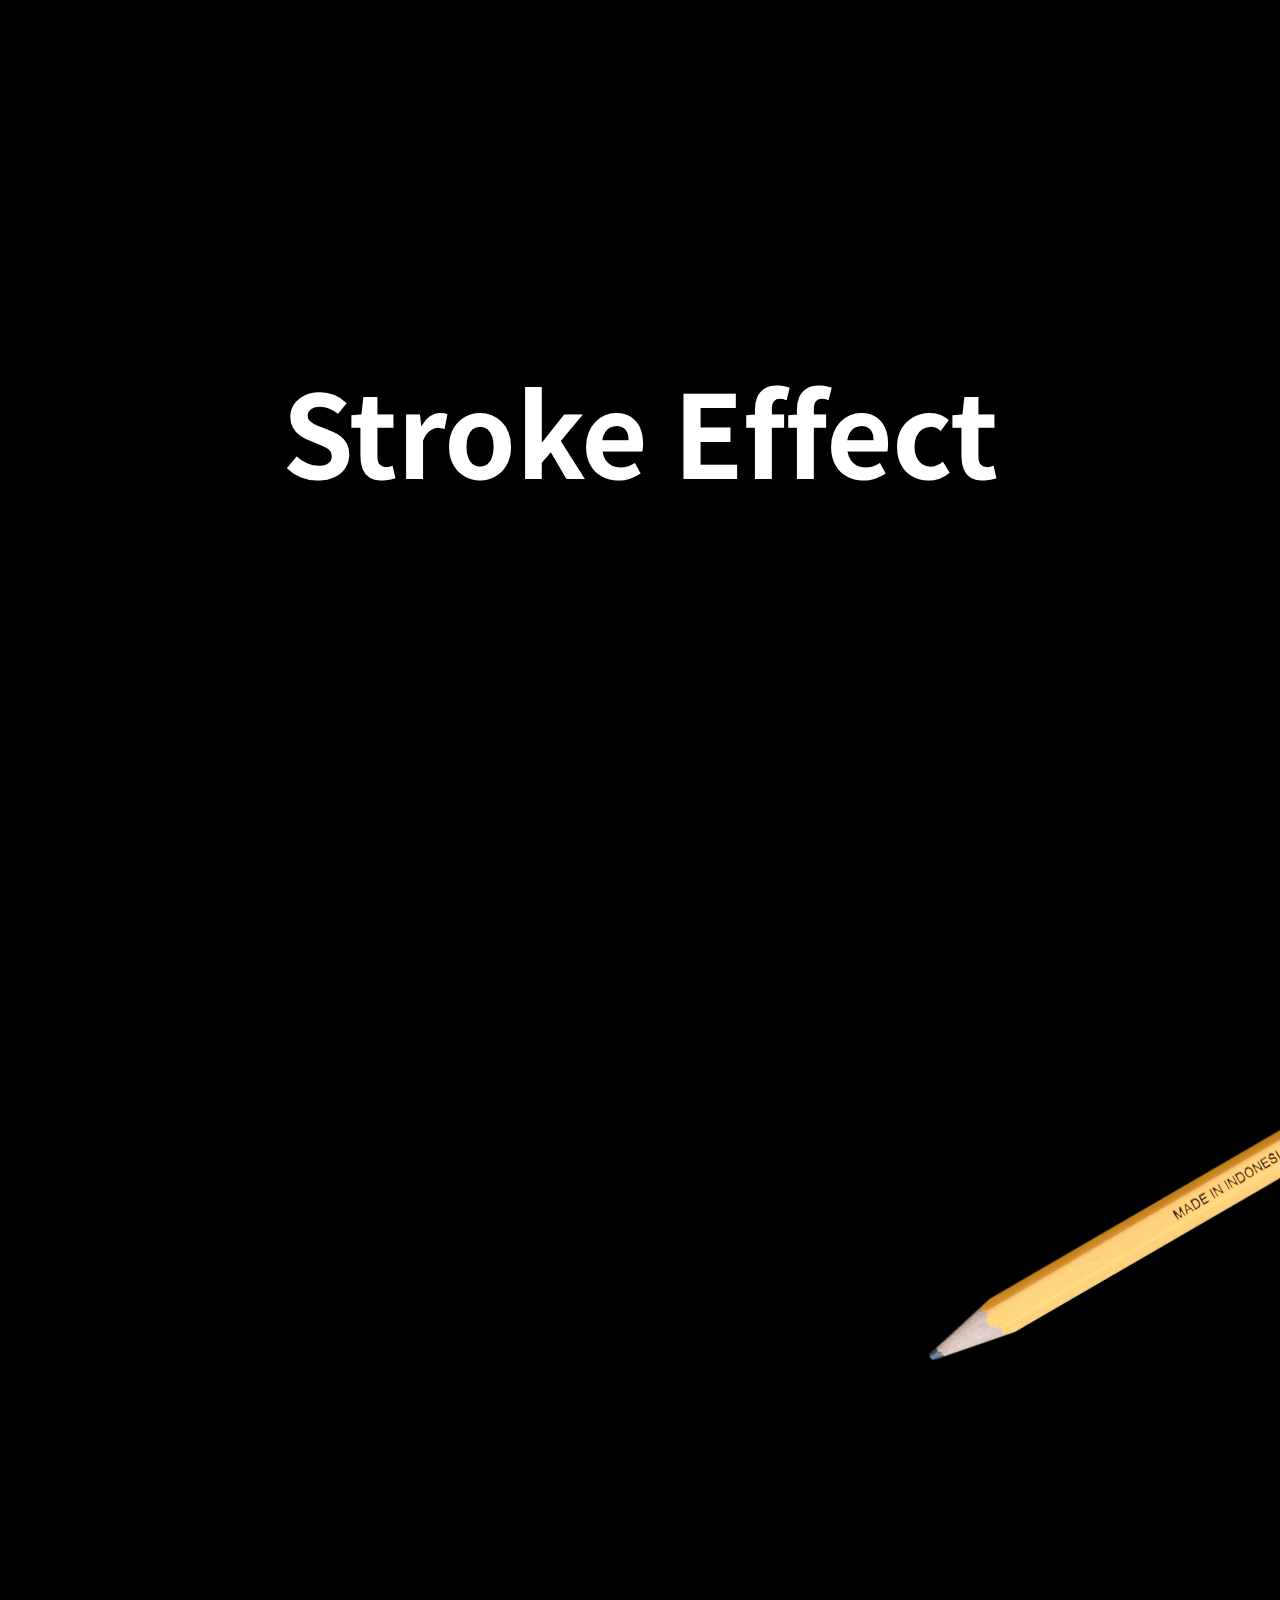
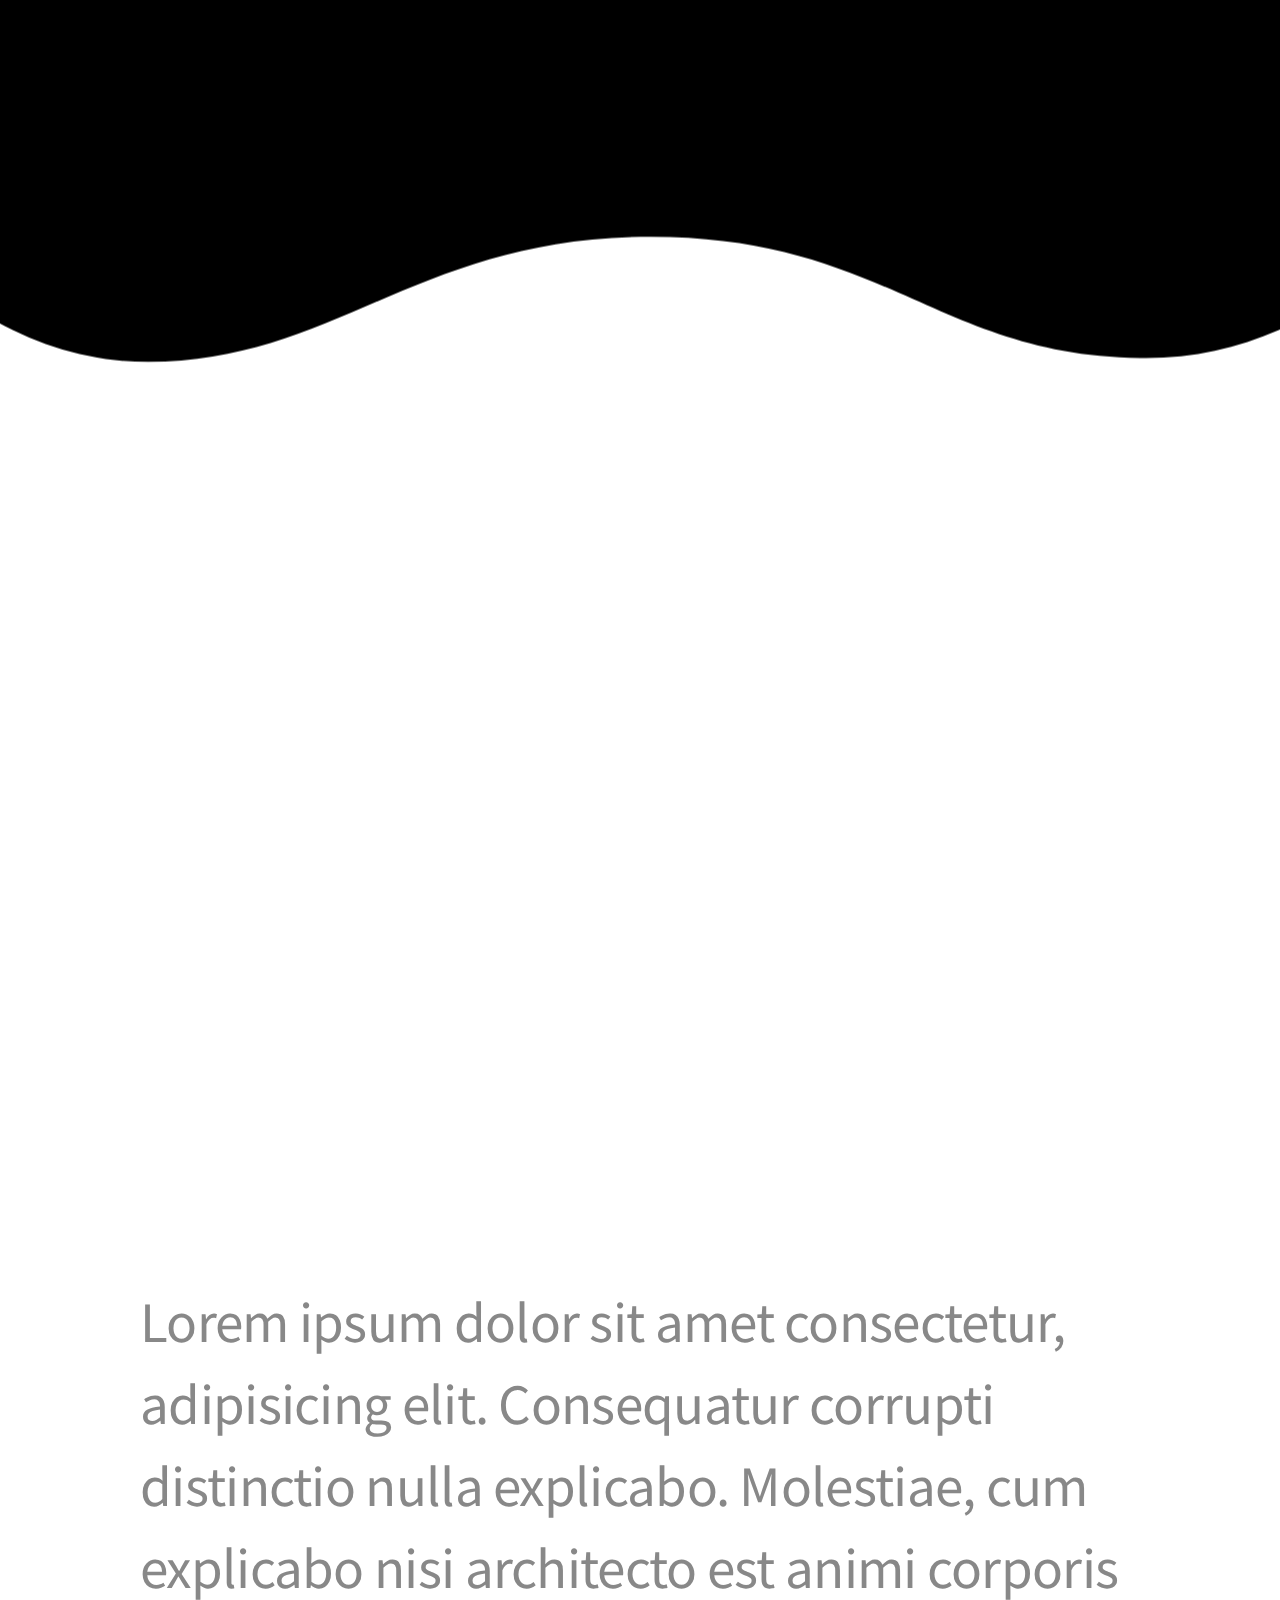
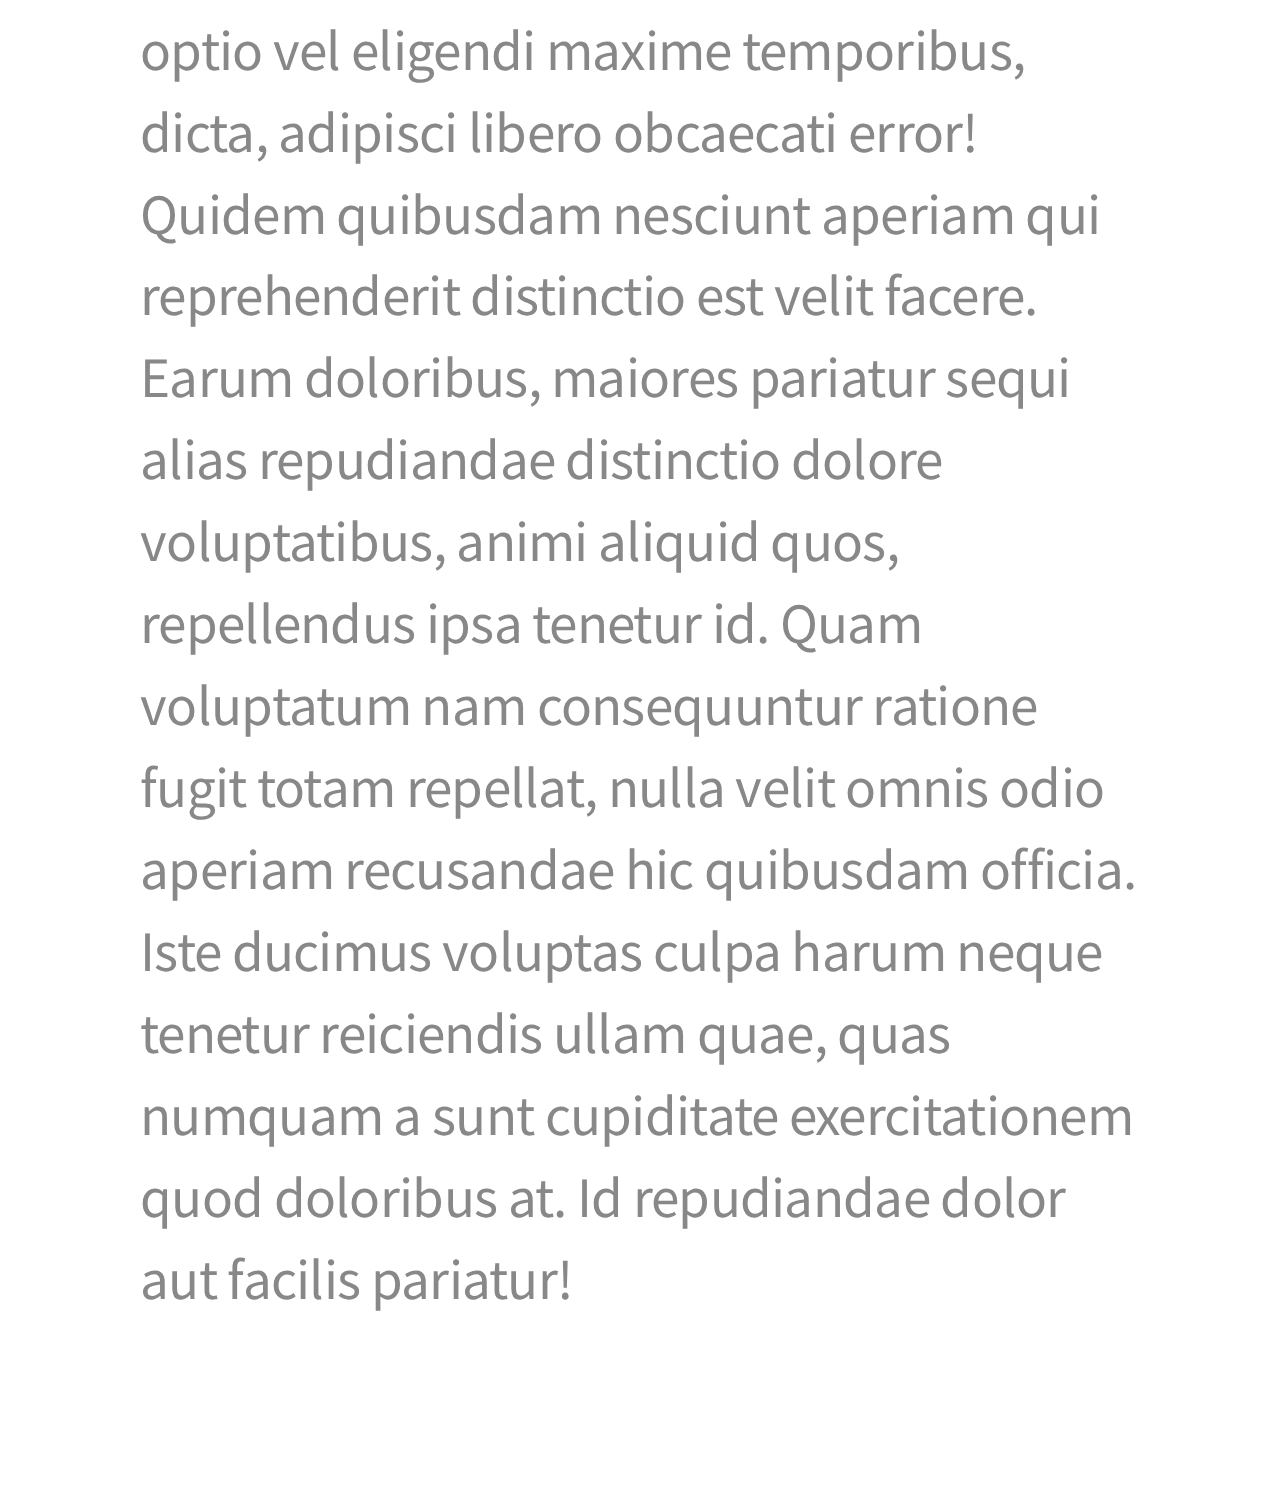
<file: apple-clone-v11/@ipad-stroke-effect/index.html>
<!DOCTYPE html>
<html>
<head>
	<meta charset="UTF-8">
	<meta name="viewport" content="width=device-width, initial-scale=1.0">
	<meta http-equiv="X-UA-Compatible" content="ie=edge">
	<title>AirMug Pro</title>
	<link href="https://fonts.googleapis.com/css2?family=Noto+Sans+KR:wght@400;900&display=swap" rel="stylesheet">
	<link rel="stylesheet" href="css/default.css">
	<link rel="stylesheet" href="css/main.css">
</head>
<body class="before-load">
	<div class="loading">
		<svg class="loading-circle">
			<circle cx="50%" cy="50%" r="25"></circle>
		</svg>
	</div>
	<div class="container">
		<section class="scroll-section" id="scroll-section-0">
			<h1>Stroke Effect</h1>
			<object class="sticky-elem pencil-logo" data="images/pencil-logo.svg" type="image/svg+xml"></object>
			<div class="sticky-elem main-message a">
				<p>여기에</p>
			</div>
			<span class="sticky-elem ribbon-path">
				<svg id="Layer_1" xmlns="http://www.w3.org/2000/svg" viewBox="0 0 700 450">
					<path class="st1" d="M709,41.5c-194,38-387,122-455,159c-64.13,34.89-73.4,42.42,20,26c82.5-14.5,126.34-33.68,185-38 c47.5-3.5,69.22,7.98-11,39c-75,29-251,98-459,169"></path>
				</svg>
			</span>
			<div class="sticky-elem main-message b">
				<p>옵션으로</p>
			</div>
			<img class="sticky-elem pencil" src="images/pencil.png">
		</section>
		<div class="normal-content">
			<section>
				<p class="mid-message">
					Lorem ipsum dolor sit amet consectetur, adipisicing elit. Consequatur corrupti distinctio nulla explicabo. Molestiae, cum explicabo nisi architecto est animi corporis optio vel eligendi maxime temporibus, dicta, adipisci libero obcaecati error! Quidem quibusdam nesciunt aperiam qui reprehenderit distinctio est velit facere. Earum doloribus, maiores pariatur sequi alias repudiandae distinctio dolore voluptatibus, animi aliquid quos, repellendus ipsa tenetur id. Quam voluptatum nam consequuntur ratione fugit totam repellat, nulla velit omnis odio aperiam recusandae hic quibusdam officia. Iste ducimus voluptas culpa harum neque tenetur reiciendis ullam quae, quas numquam a sunt cupiditate exercitationem quod doloribus at. Id repudiandae dolor aut facilis pariatur!
				</p>
			</section>
		</div>
	</div>

	<script src="js/main.js"></script>
</body>
</html>
</file>
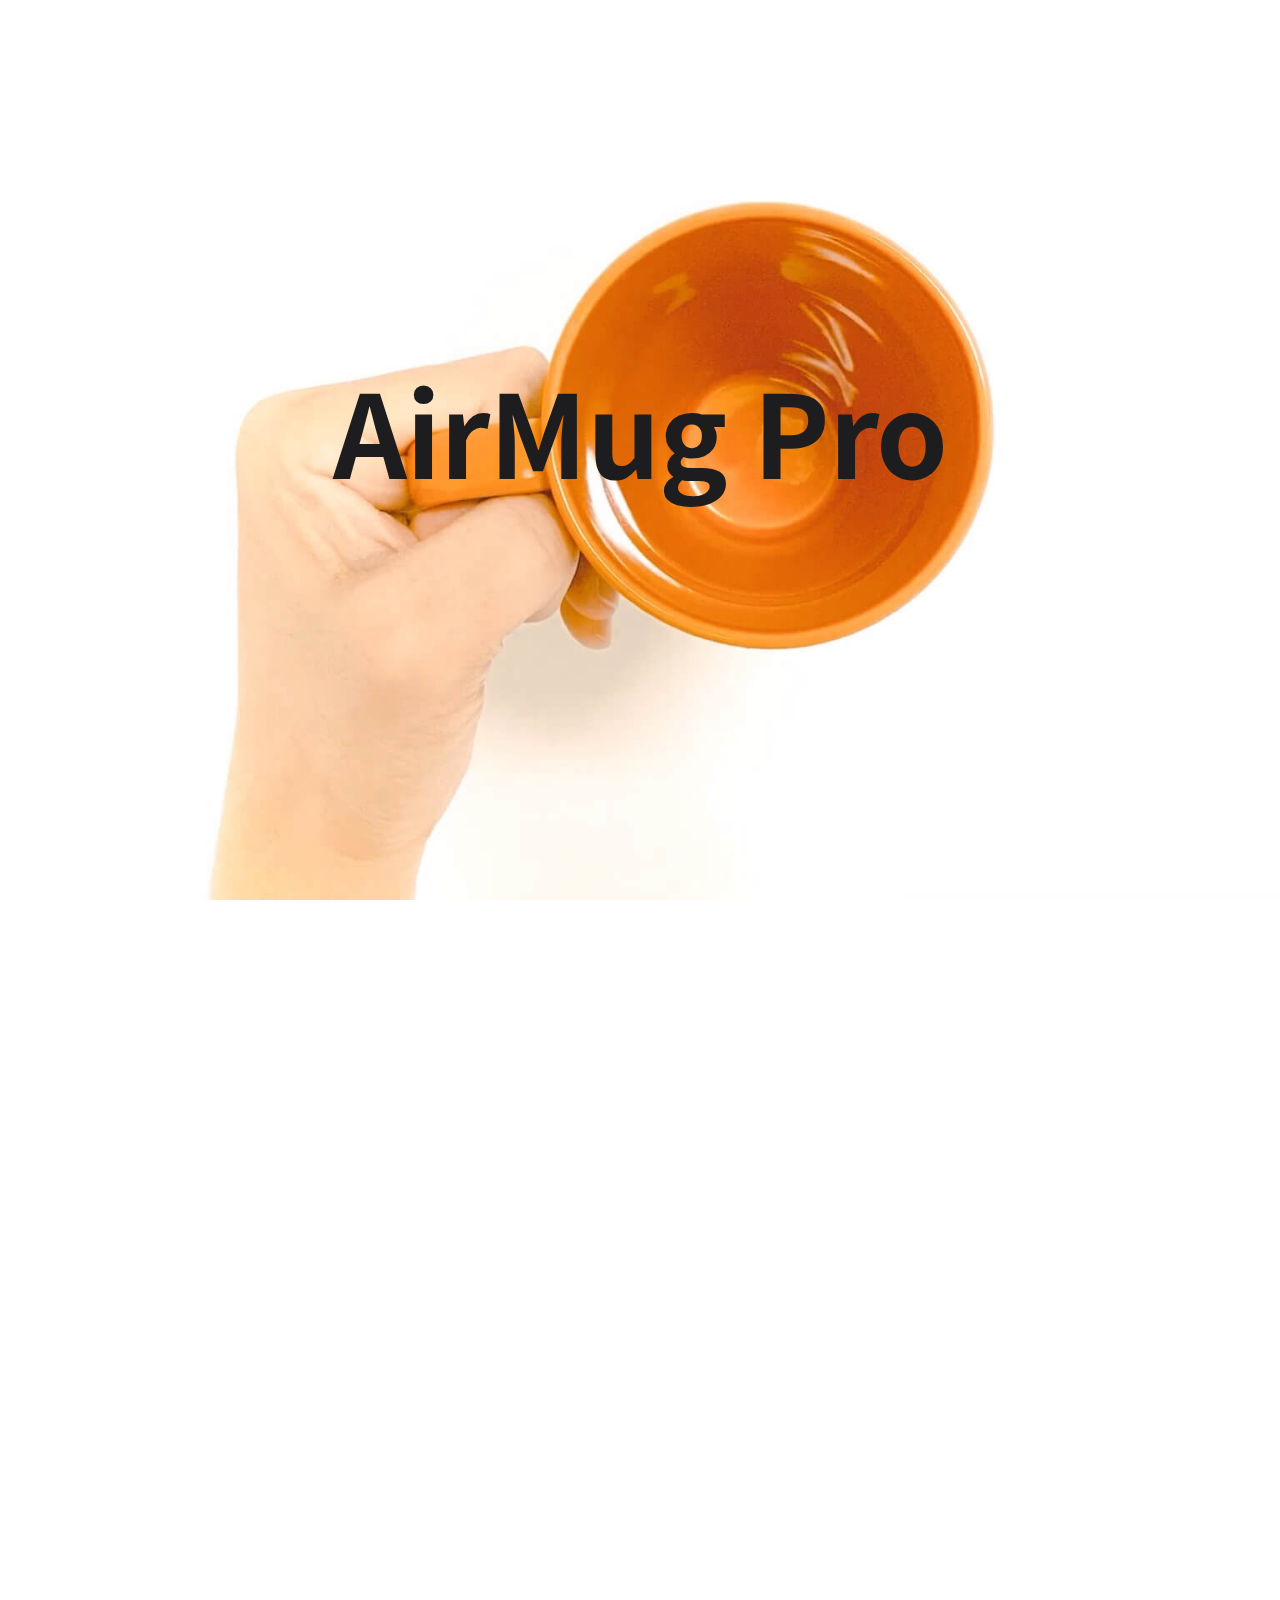
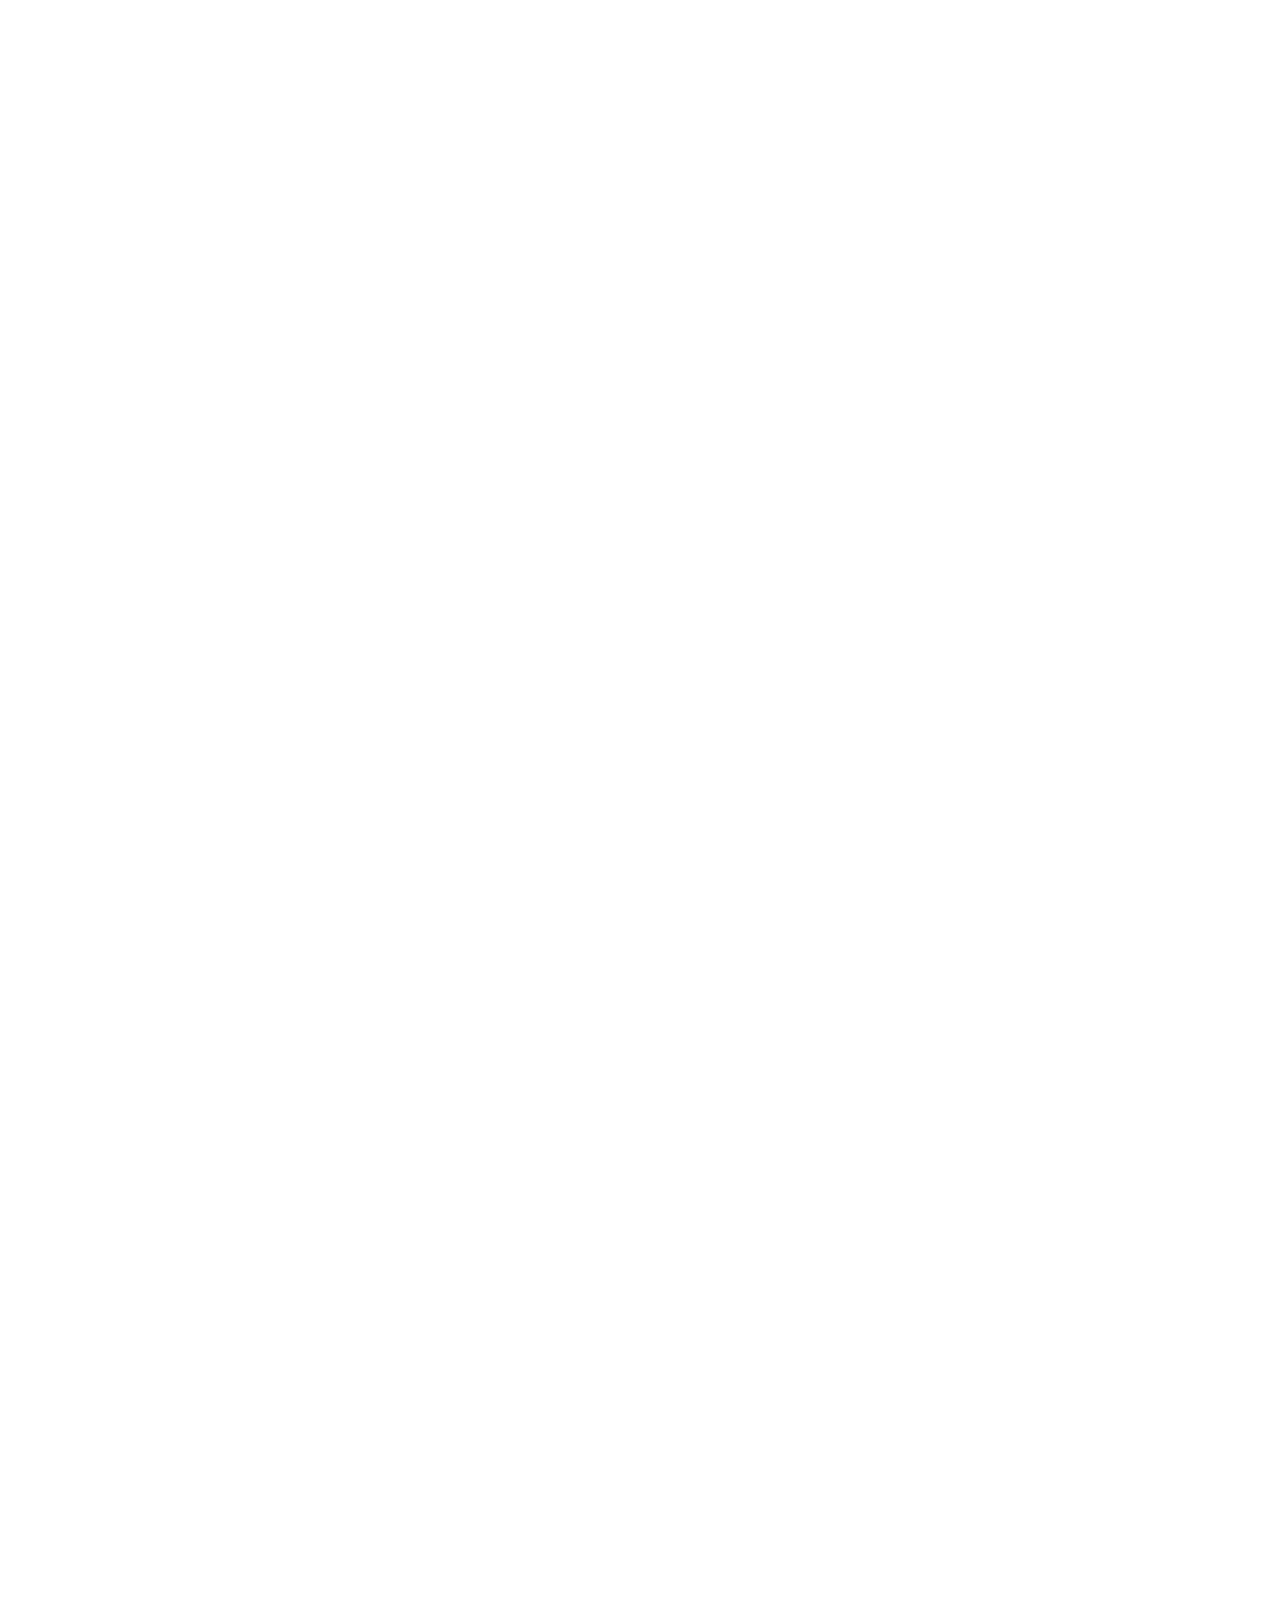
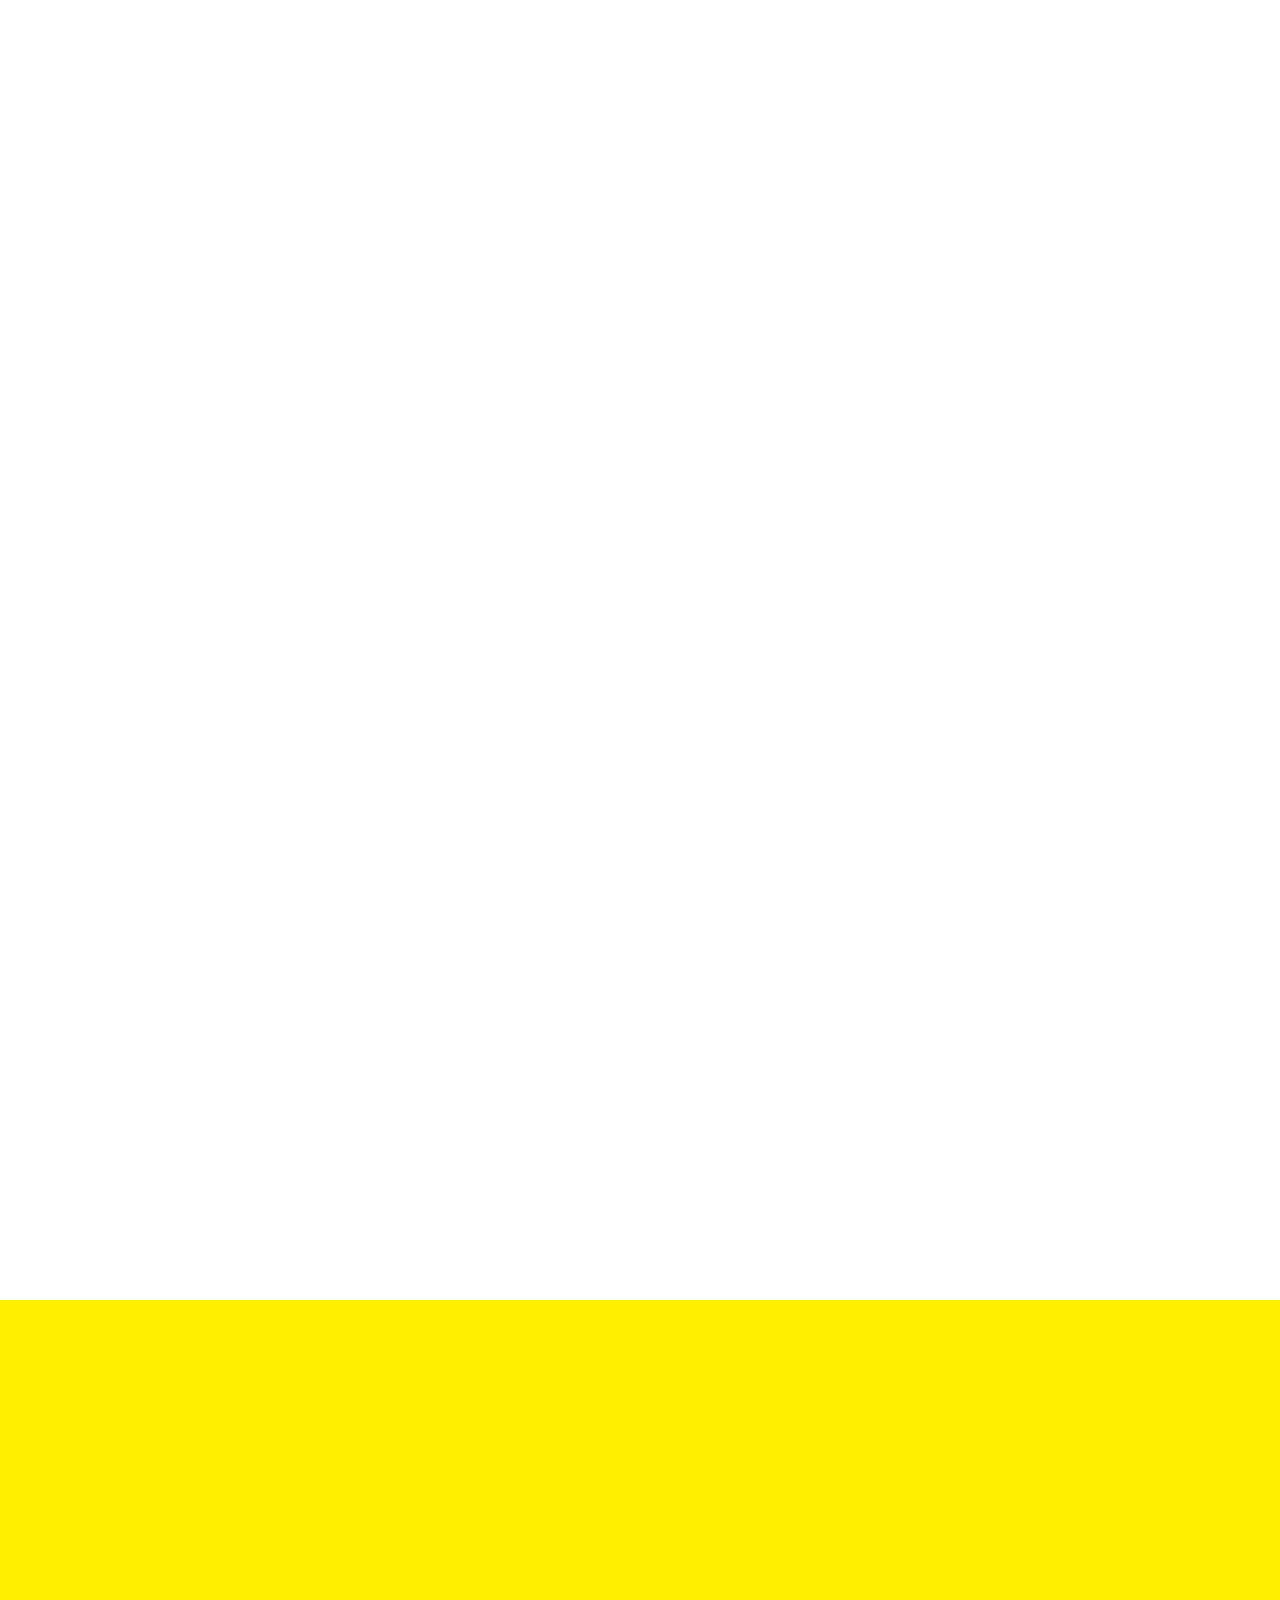
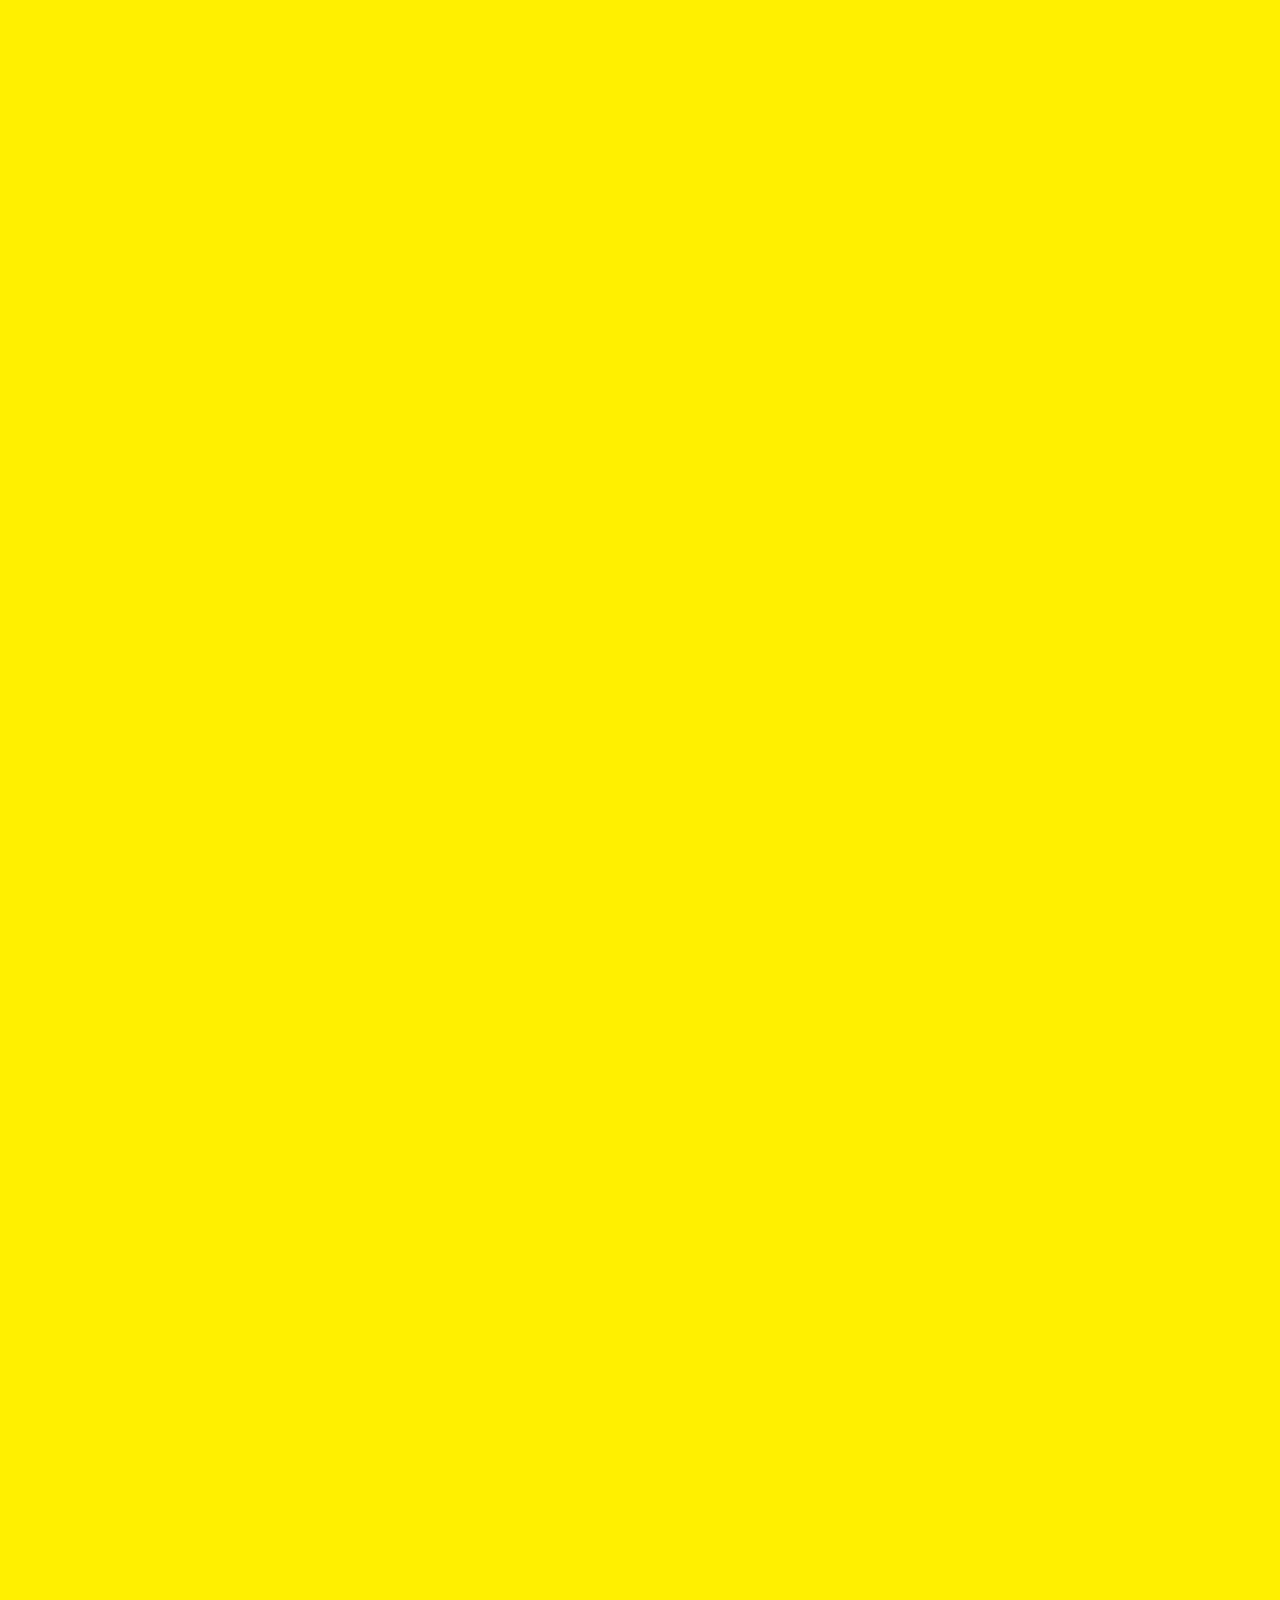
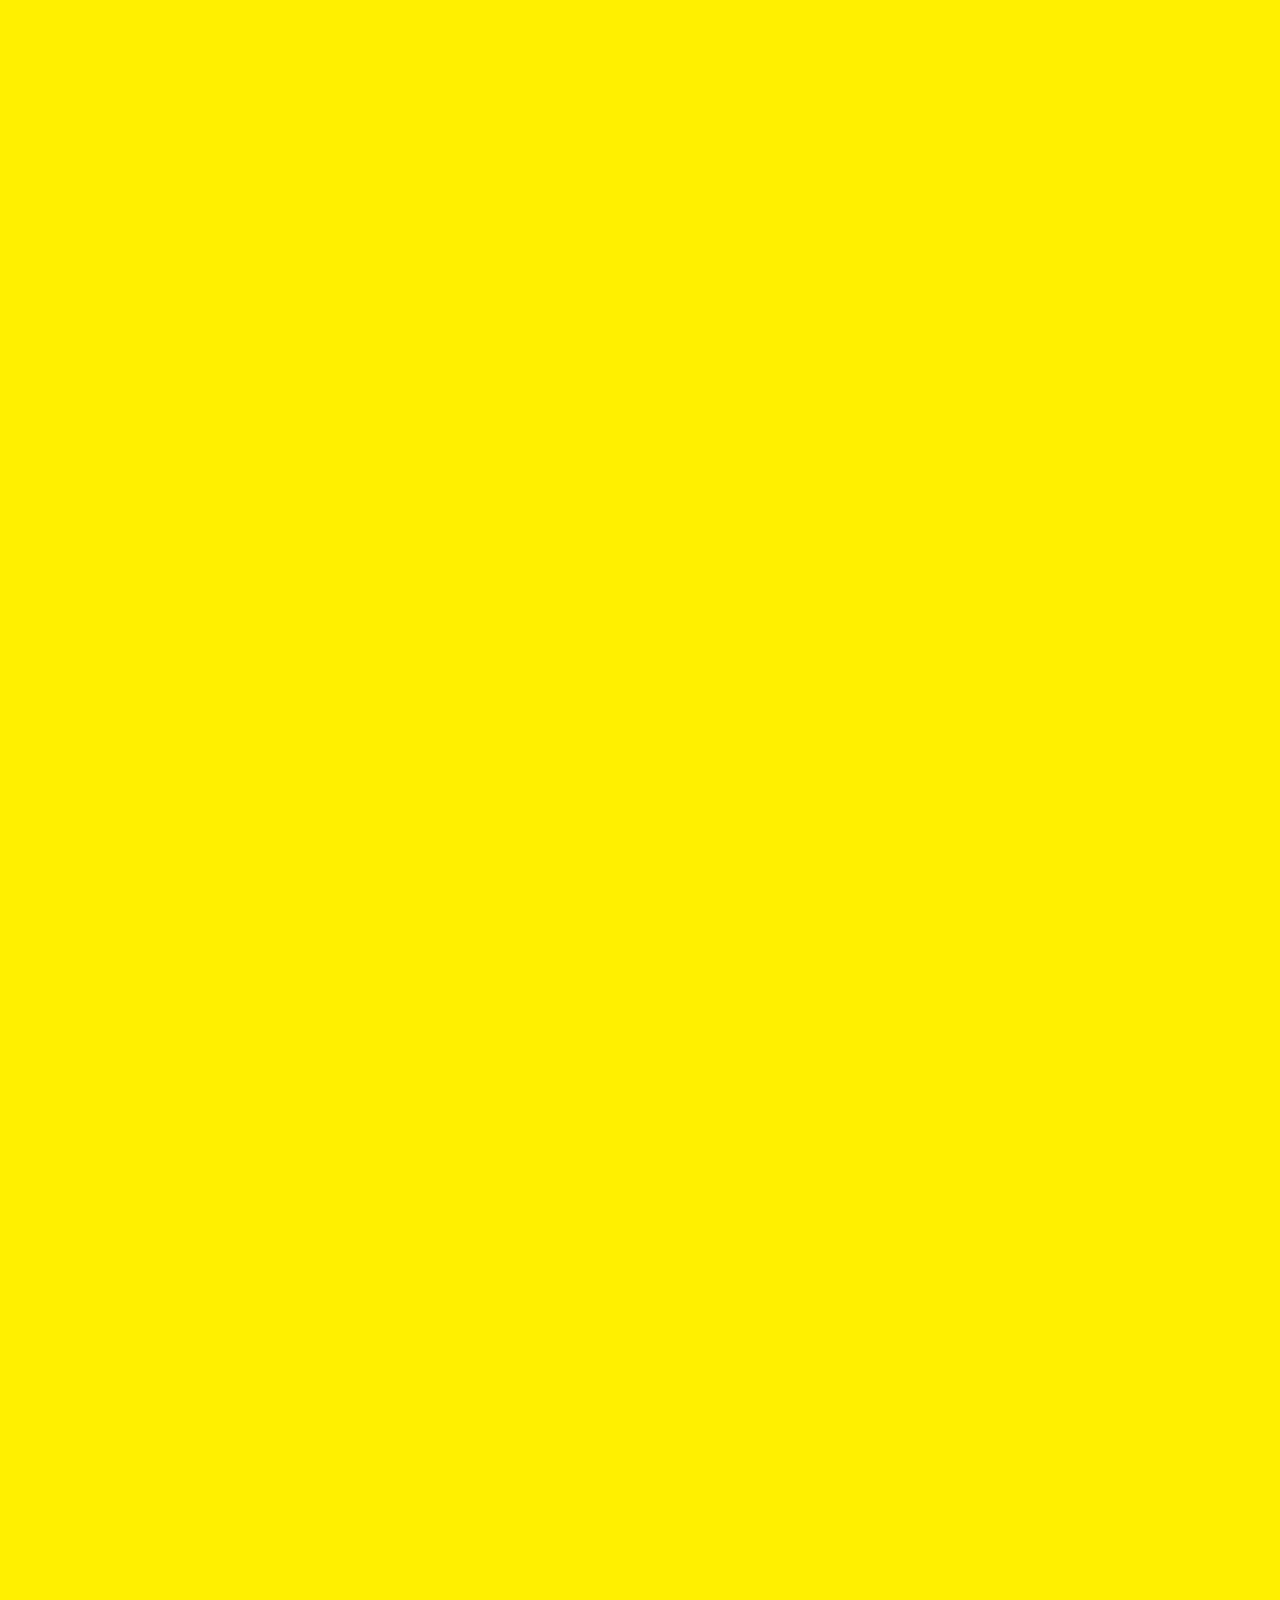
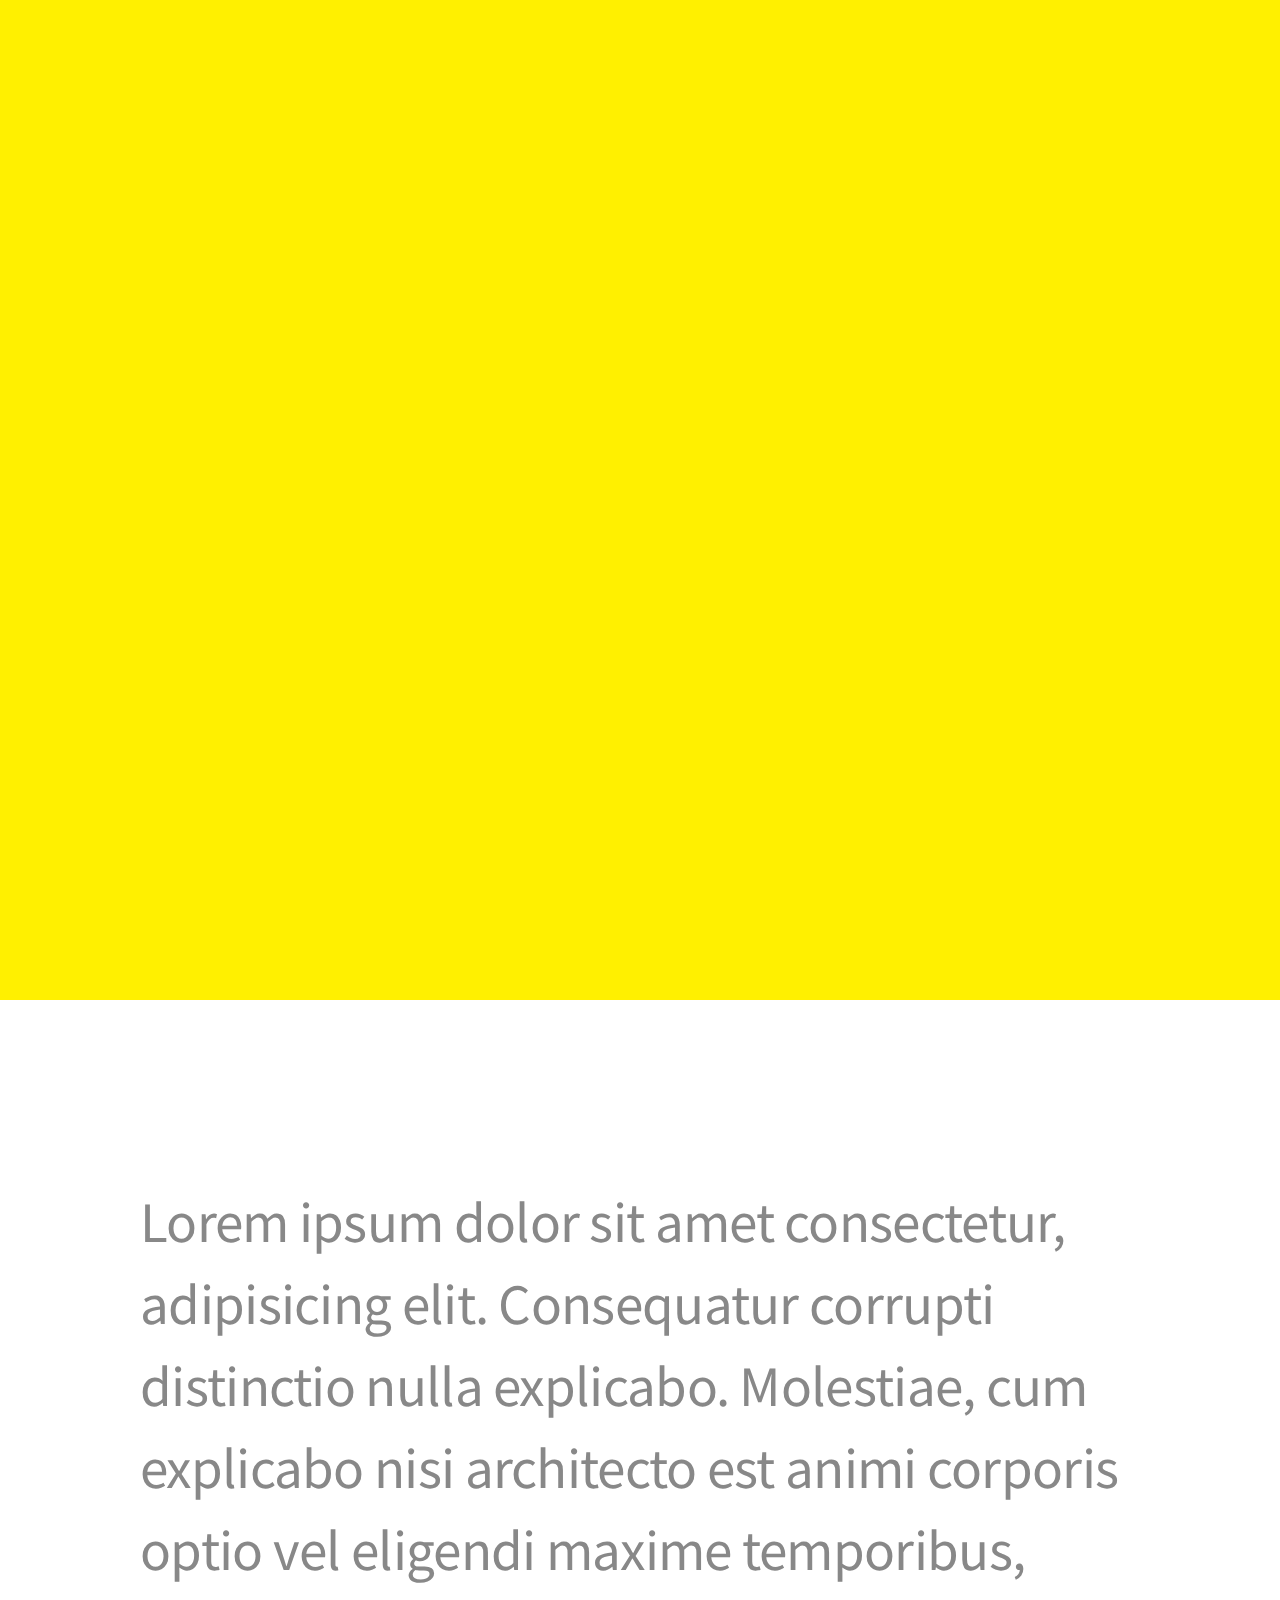
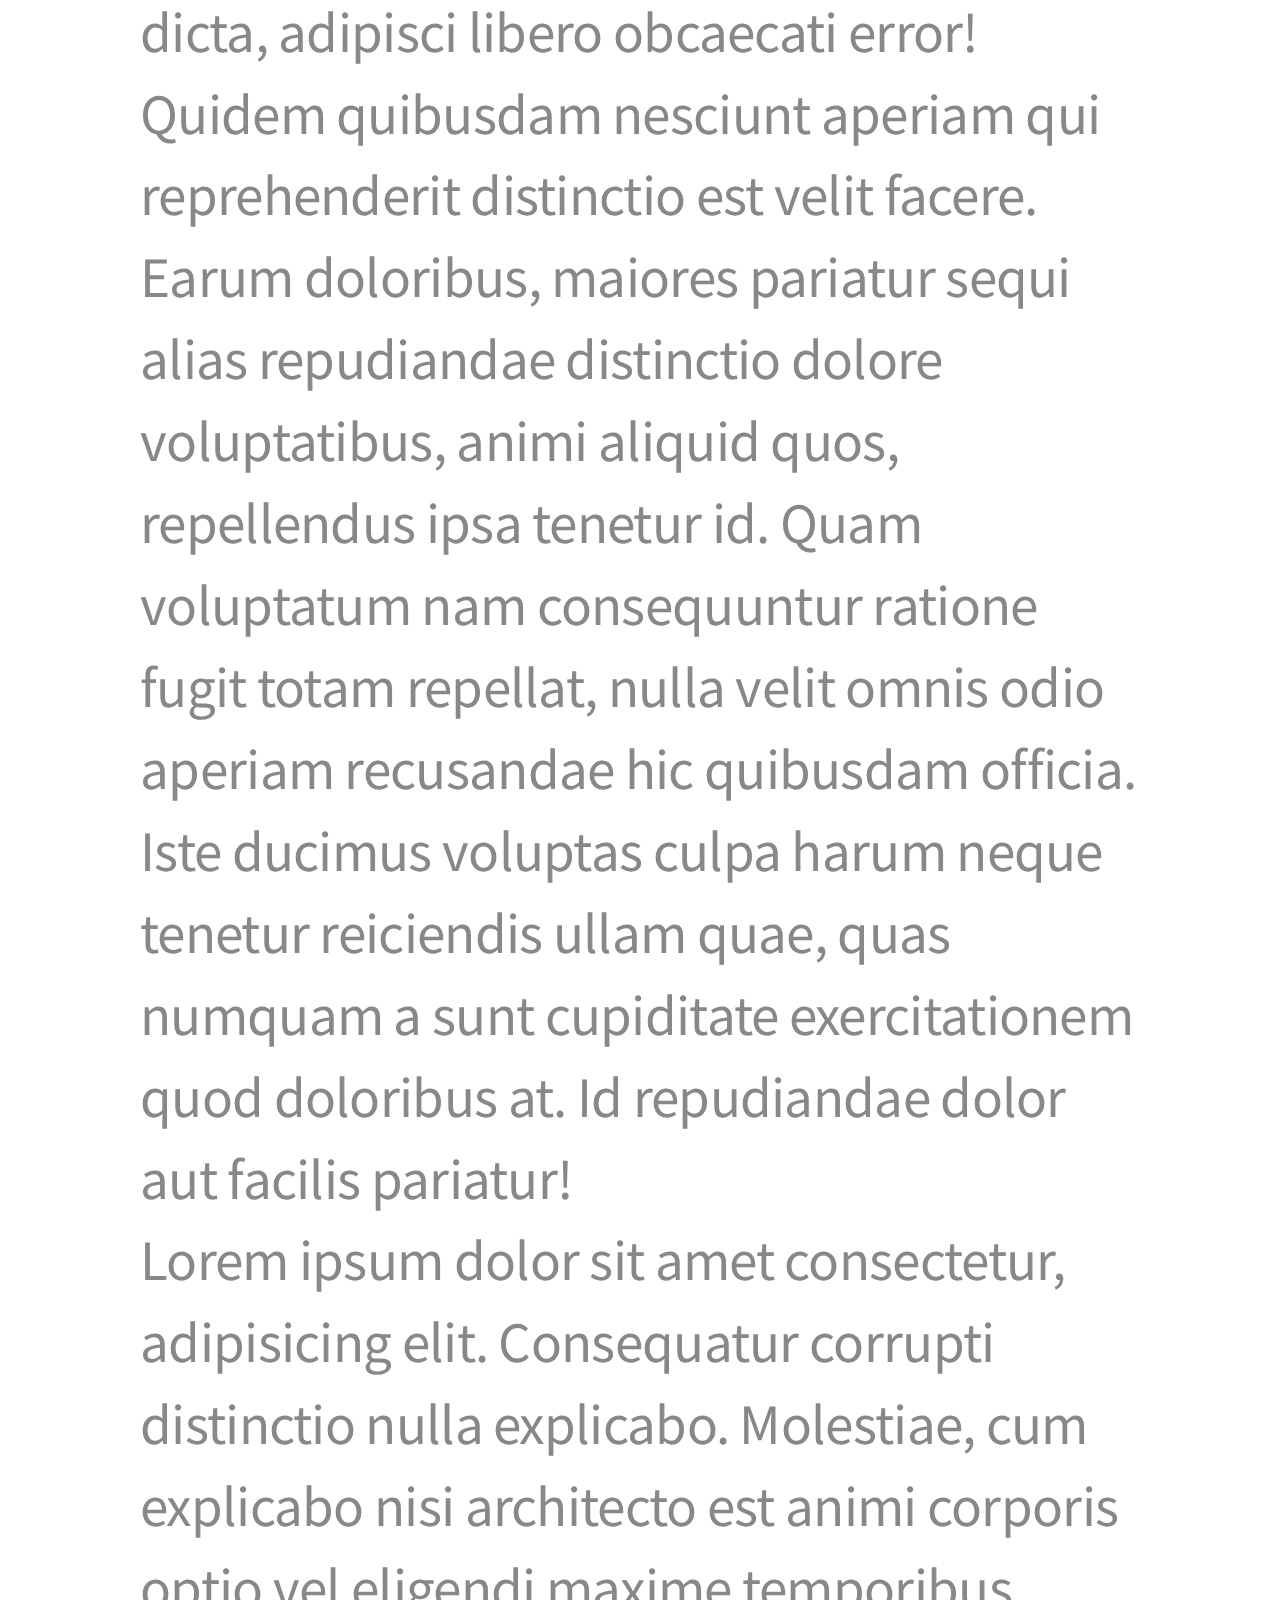
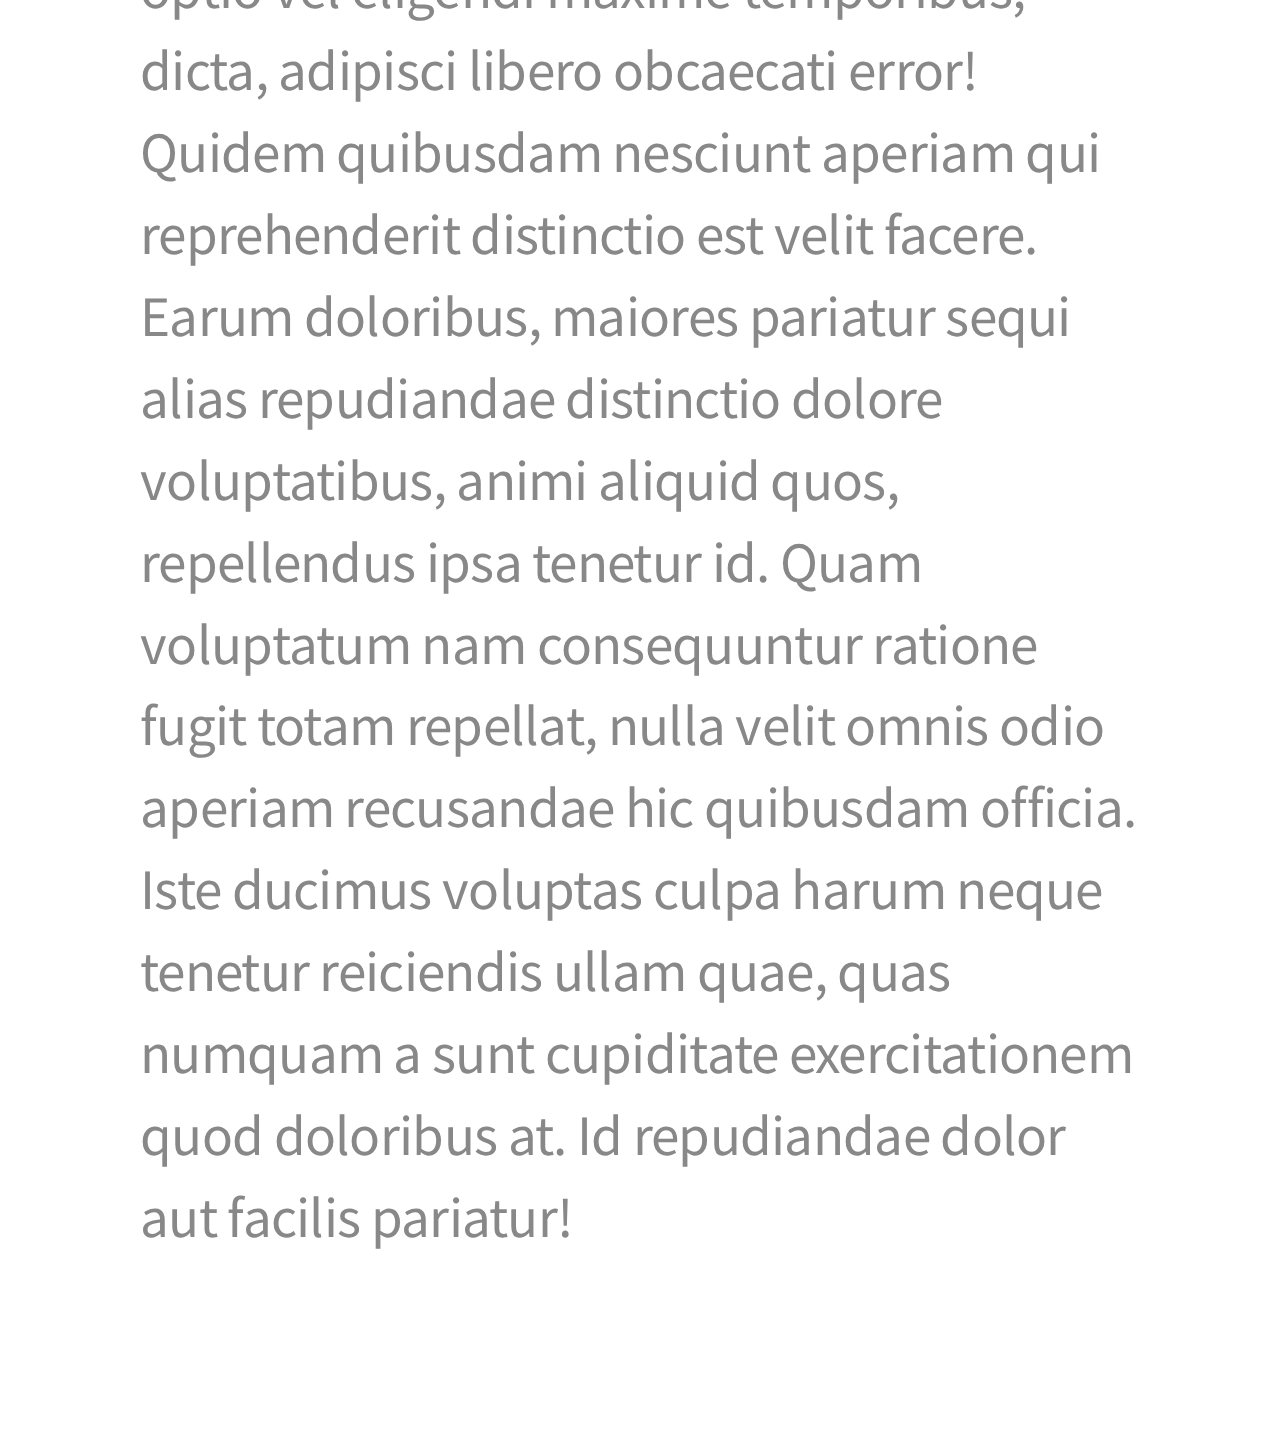
<file: apple-clone-v11/@simple-version/index.html>
<!DOCTYPE html>
<html>
<head>
	<meta charset="UTF-8">
	<meta name="viewport" content="width=device-width, initial-scale=1.0">
	<meta http-equiv="X-UA-Compatible" content="ie=edge">
	<title>AirMug Pro</title>
	<link href="https://fonts.googleapis.com/css2?family=Noto+Sans+KR:wght@400;900&display=swap" rel="stylesheet">
	<link rel="stylesheet" href="css/default.css">
	<link rel="stylesheet" href="css/simple-main.css">
</head>
<body class="before-load">
	<div class="loading">
		<svg class="loading-circle">
			<circle cx="50%" cy="50%" r="25"></circle>
		</svg>
	</div>
	<div class="container">
		<section class="scroll-section" id="scroll-section-0">
			<h1>AirMug Pro</h1>
			<div class="sticky-elem sticky-elem-canvas">
				<canvas id="video-canvas-0" width="1920" height="1080"></canvas>
			</div>
			<div class="sticky-elem main-message a">
				<p>온전히 빠져들게 하는<br>최고급 세라믹</p>
			</div>
			<div class="sticky-elem main-message b">
				<p>주변 맛을 느끼게 해주는<br>주변 맛 허용 모드</p>
			</div>
			<div class="sticky-elem main-message c">
				<p>온종일 편안한<br>맞춤형 손잡이</p>
			</div>
			<div class="sticky-elem main-message d">
				<p>새롭게 입가를<br>찾아온 매혹</p>
			</div>
		</section>
		<section class="scroll-section" id="scroll-section-1">
			<div class="sticky-elem main-message hero-message a">
				<p>
					<small>편안한 촉감</small>
					입과 하나 되다
				</p>
			</div>
			<div class="sticky-elem main-message b">
				<p>
					오롯이,<br>당신과 음료만
				</p>
			</div>
			<div class="sticky-elem main-message c">
				<p>
					디자인 오브 스웨덴,<br>메이드 인 차이나
				</p>
			</div>
		</section>
		<div class="normal-content">
			<section>
				<p class="mid-message">
					Lorem ipsum dolor sit amet consectetur, adipisicing elit. Consequatur corrupti distinctio nulla explicabo. Molestiae, cum explicabo nisi architecto est animi corporis optio vel eligendi maxime temporibus, dicta, adipisci libero obcaecati error! Quidem quibusdam nesciunt aperiam qui reprehenderit distinctio est velit facere. Earum doloribus, maiores pariatur sequi alias repudiandae distinctio dolore voluptatibus, animi aliquid quos, repellendus ipsa tenetur id. Quam voluptatum nam consequuntur ratione fugit totam repellat, nulla velit omnis odio aperiam recusandae hic quibusdam officia. Iste ducimus voluptas culpa harum neque tenetur reiciendis ullam quae, quas numquam a sunt cupiditate exercitationem quod doloribus at. Id repudiandae dolor aut facilis pariatur!
				</p>
			</section>
			<section>
				<p class="mid-message">
					Lorem ipsum dolor sit amet consectetur, adipisicing elit. Consequatur corrupti distinctio nulla explicabo. Molestiae, cum explicabo nisi architecto est animi corporis optio vel eligendi maxime temporibus, dicta, adipisci libero obcaecati error! Quidem quibusdam nesciunt aperiam qui reprehenderit distinctio est velit facere. Earum doloribus, maiores pariatur sequi alias repudiandae distinctio dolore voluptatibus, animi aliquid quos, repellendus ipsa tenetur id. Quam voluptatum nam consequuntur ratione fugit totam repellat, nulla velit omnis odio aperiam recusandae hic quibusdam officia. Iste ducimus voluptas culpa harum neque tenetur reiciendis ullam quae, quas numquam a sunt cupiditate exercitationem quod doloribus at. Id repudiandae dolor aut facilis pariatur!
				</p>
			</section>
		</div>
	</div>

	<script src="js/simple-main.js"></script>
</body>
</html>
</file>
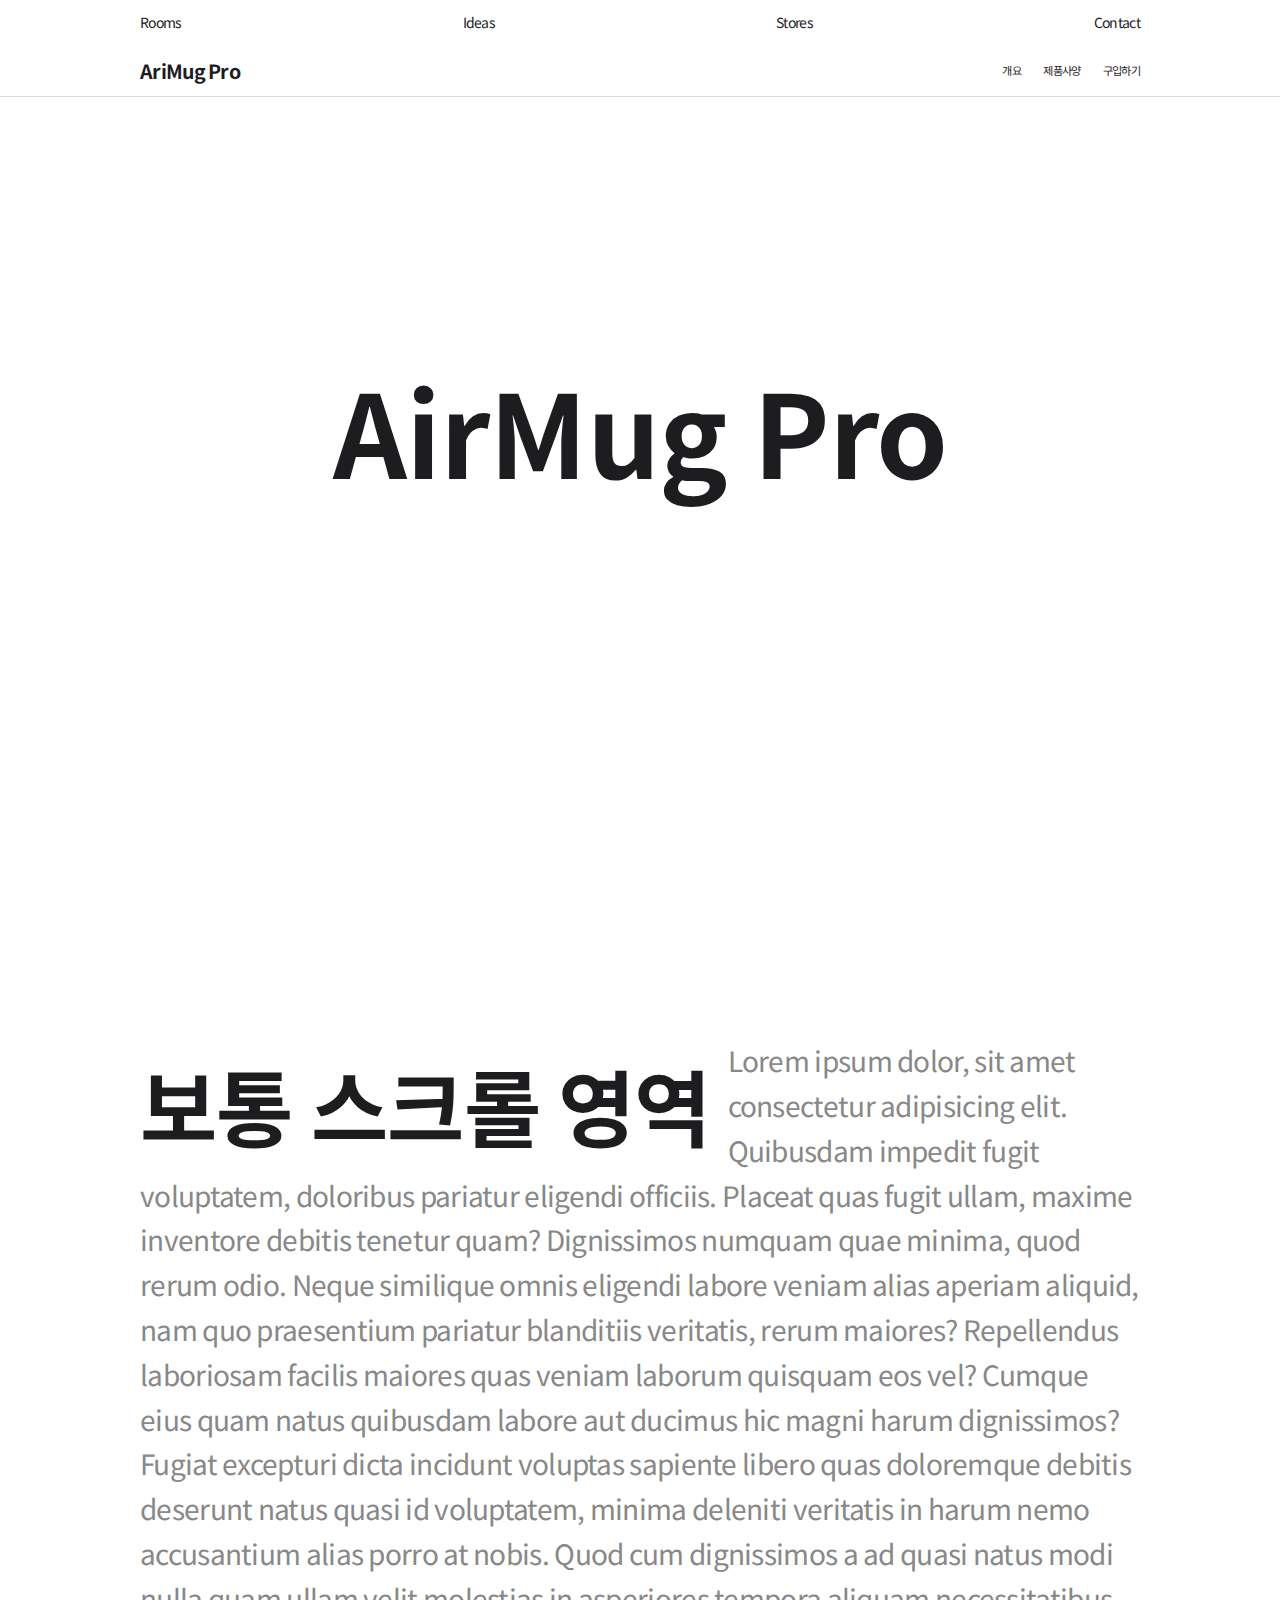
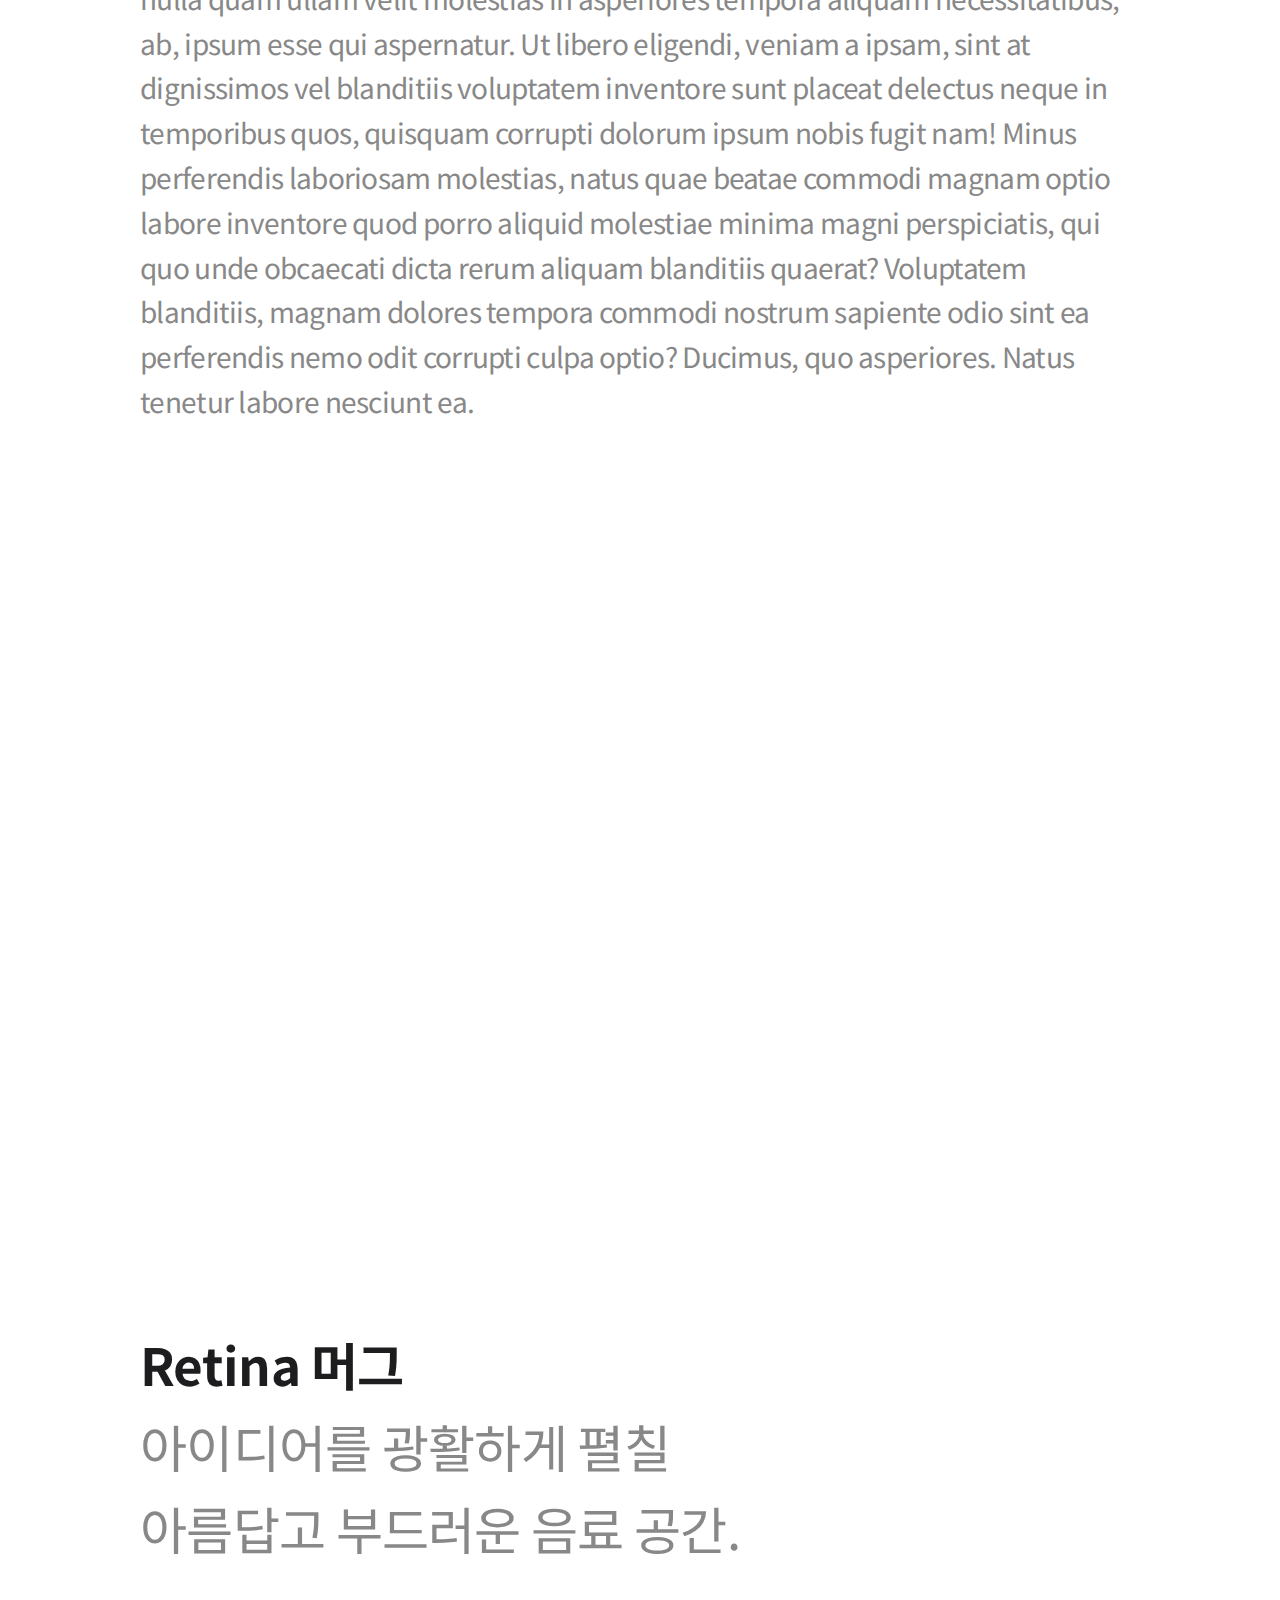
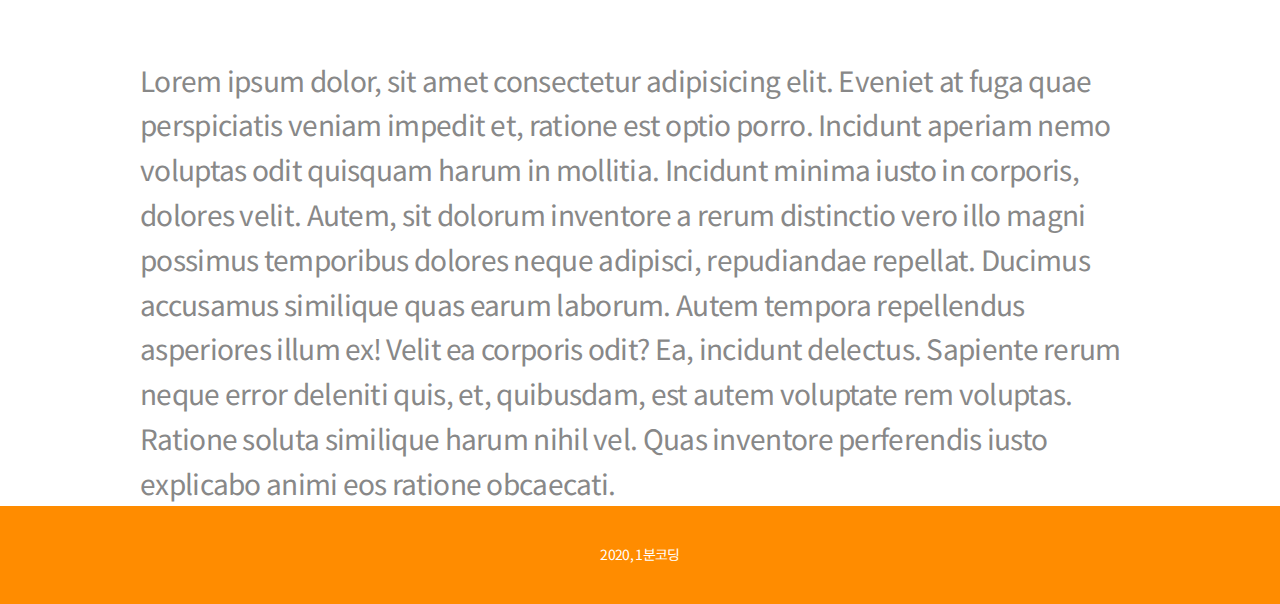
<file: blank.html>
<!DOCTYPE html>
<html>
  <head>
    <meta charset="UTF-8" />
    <meta name="viewport" content="width=device-width, initial-scale=1.0" />
    <meta http-equiv="X-UA-Compatible" content="ie=edge" />
    <title>AirMug Pro</title>
    <link href="https://fonts.googleapis.com/css2?family=Noto+Sans+KR:wght@400;900&display=swap" rel="stylesheet" />
    <link rel="stylesheet" href="css/default.css" />
    <link rel="stylesheet" href="css/main.css" />
  </head>
  <body>
    <div class="container">
      <nav class="global-nav">
        <div class="global-nav-links">
          <a href="#" class="global-nav-item">Rooms</a>
          <a href="#" class="global-nav-item">Ideas</a>
          <a href="#" class="global-nav-item">Stores</a>
          <a href="#" class="global-nav-item">Contact</a>
        </div>
      </nav>
      <nav class="local-nav">
        <div class="local-nav-links">
          <a href="#" class="product-name">AriMug Pro</a>
          <a href="#">개요</a>
          <a href="#">제품사양</a>
          <a href="#">구입하기</a>
        </div>
      </nav>

      <section id="scroll-section-0" class="scroll-section">
        <h1>AirMug Pro</h1>
        <div class="sticky-elem sticky-elem-canvas">
          <canvas id="video-canvas-0" width="1920" height="1080"></canvas>
        </div>
        <div class="sticky-elem main-message a">
          <p>온전히 빠져들게 하는<br />최고급 세라믹</p>
        </div>
        <div class="sticky-elem main-message b">
          <p>주변 맛을 느끼게 해주는<br />주변 맛 허용 모드</p>
        </div>
        <div class="sticky-elem main-message c">
          <p>온종일 편안한<br />맞춤형 손잡이</p>
        </div>
        <div class="sticky-elem main-message d">
          <p>새롭게 입가를<br />찾아온 매혹</p>
        </div>
      </section>

      <section id="scroll-section-1" class="scroll-section">
        <p class="description">
          <strong>보통 스크롤 영역</strong>
          Lorem ipsum dolor, sit amet consectetur adipisicing elit. Quibusdam impedit fugit voluptatem, doloribus pariatur eligendi officiis. Placeat quas fugit ullam, maxime inventore debitis tenetur
          quam? Dignissimos numquam quae minima, quod rerum odio. Neque similique omnis eligendi labore veniam alias aperiam aliquid, nam quo praesentium pariatur blanditiis veritatis, rerum maiores?
          Repellendus laboriosam facilis maiores quas veniam laborum quisquam eos vel? Cumque eius quam natus quibusdam labore aut ducimus hic magni harum dignissimos? Fugiat excepturi dicta incidunt
          voluptas sapiente libero quas doloremque debitis deserunt natus quasi id voluptatem, minima deleniti veritatis in harum nemo accusantium alias porro at nobis. Quod cum dignissimos a ad quasi
          natus modi nulla quam ullam velit molestias in asperiores tempora aliquam necessitatibus, ab, ipsum esse qui aspernatur. Ut libero eligendi, veniam a ipsam, sint at dignissimos vel
          blanditiis voluptatem inventore sunt placeat delectus neque in temporibus quos, quisquam corrupti dolorum ipsum nobis fugit nam! Minus perferendis laboriosam molestias, natus quae beatae
          commodi magnam optio labore inventore quod porro aliquid molestiae minima magni perspiciatis, qui quo unde obcaecati dicta rerum aliquam blanditiis quaerat? Voluptatem blanditiis, magnam
          dolores tempora commodi nostrum sapiente odio sint ea perferendis nemo odit corrupti culpa optio? Ducimus, quo asperiores. Natus tenetur labore nesciunt ea.
        </p>
      </section>

      <section id="scroll-section-2" class="scroll-section">
        <div class="sticky-elem sticky-elem-canvas">
          <canvas id="video-canvas-2" width="1920" height="1080"></canvas>
        </div>
        <div class="sticky-elem main-message a">
          <p><small>편안한 촉감</small>입과 하나 되다</p>
        </div>
        <div class="sticky-elem desc-message b">
          <p>
            편안한 목넘김을 완성하는 디테일한 여러 구성 요소들, 우리는 이를 하나하나 새롭게 살피고 재구성하는 과정을 거쳐 새로운 수준의 머그, AirMug Pro를 만들었습니다. 입에 뭔가 댔다는 감각은 어느새
            사라지고 오롯이 당신과 음료만 남게 되죠.
          </p>
          <div class="pin"></div>
        </div>
        <div class="sticky-elem desc-message c">
          <p>디자인 앤 퀄리티 오브 스웨덴,<br />메이드 인 차이나</p>
          <div class="pin"></div>
        </div>
      </section>

      <section id="scroll-section-3" class="scroll-section">
        <p class="mid-message">
          <strong>Retina 머그</strong><br />
          아이디어를 광활하게 펼칠<br />
          아름답고 부드러운 음료 공간.
        </p>
        <p class="canvas-caption">
          Lorem ipsum dolor, sit amet consectetur adipisicing elit. Eveniet at fuga quae perspiciatis veniam impedit et, ratione est optio porro. Incidunt aperiam nemo voluptas odit quisquam harum in
          mollitia. Incidunt minima iusto in corporis, dolores velit. Autem, sit dolorum inventore a rerum distinctio vero illo magni possimus temporibus dolores neque adipisci, repudiandae repellat.
          Ducimus accusamus similique quas earum laborum. Autem tempora repellendus asperiores illum ex! Velit ea corporis odit? Ea, incidunt delectus. Sapiente rerum neque error deleniti quis, et,
          quibusdam, est autem voluptate rem voluptas. Ratione soluta similique harum nihil vel. Quas inventore perferendis iusto explicabo animi eos ratione obcaecati.
        </p>
      </section>

      <footer class="footer">2020, 1분코딩</footer>
    </div>

    <script src="js/main.js"></script>
  </body>
</html>
</file>
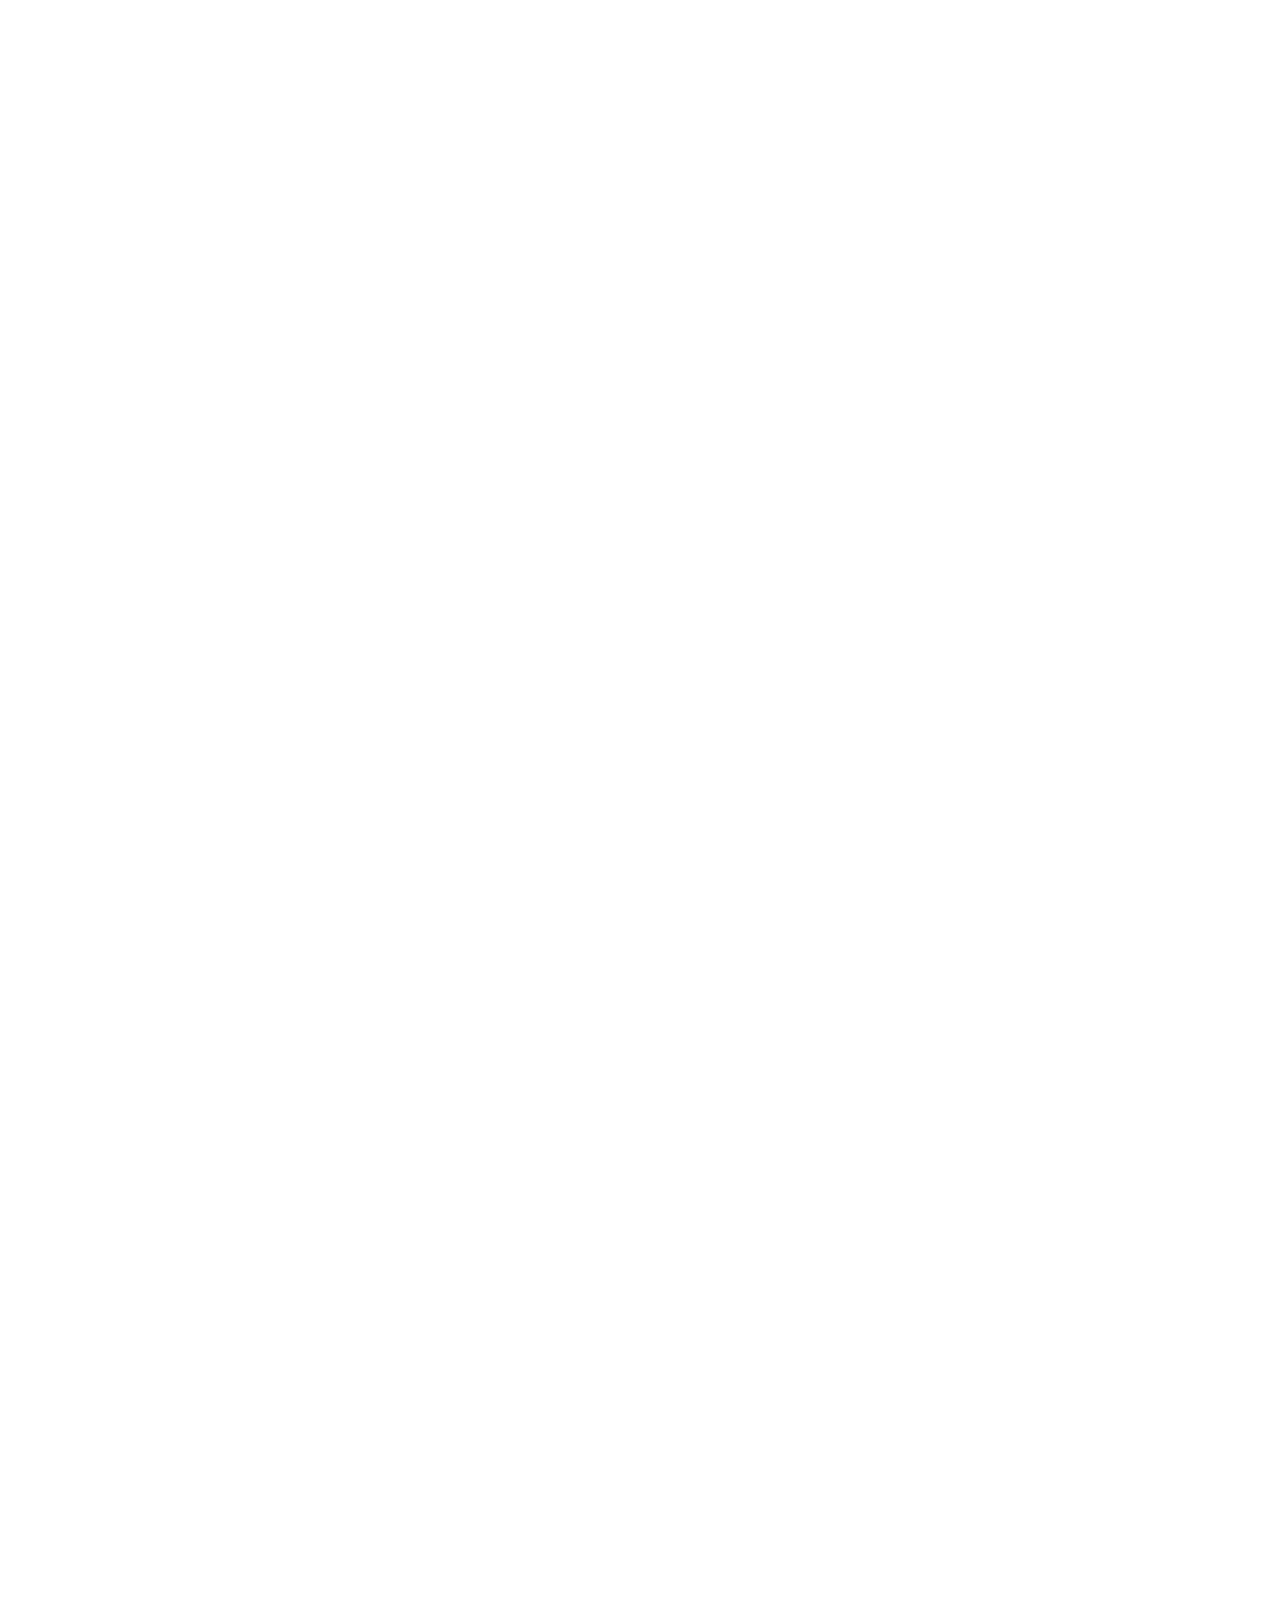
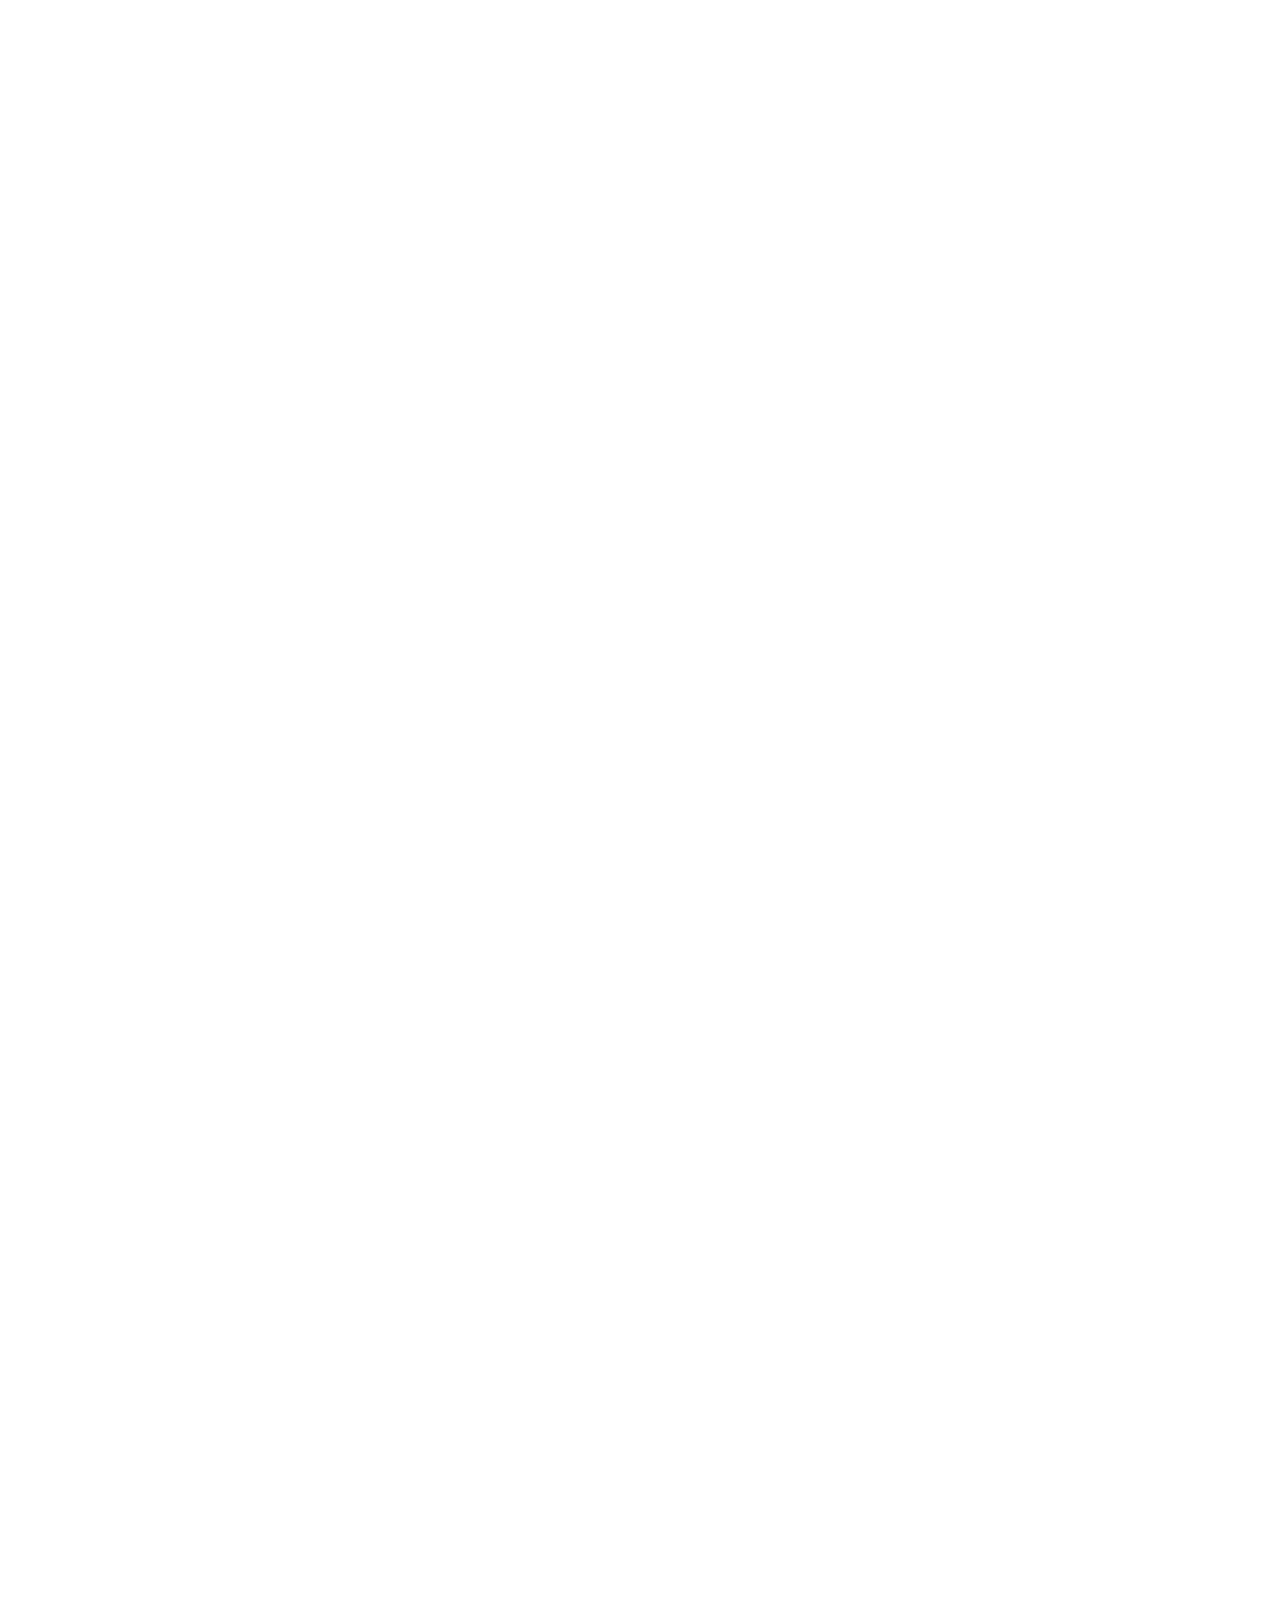
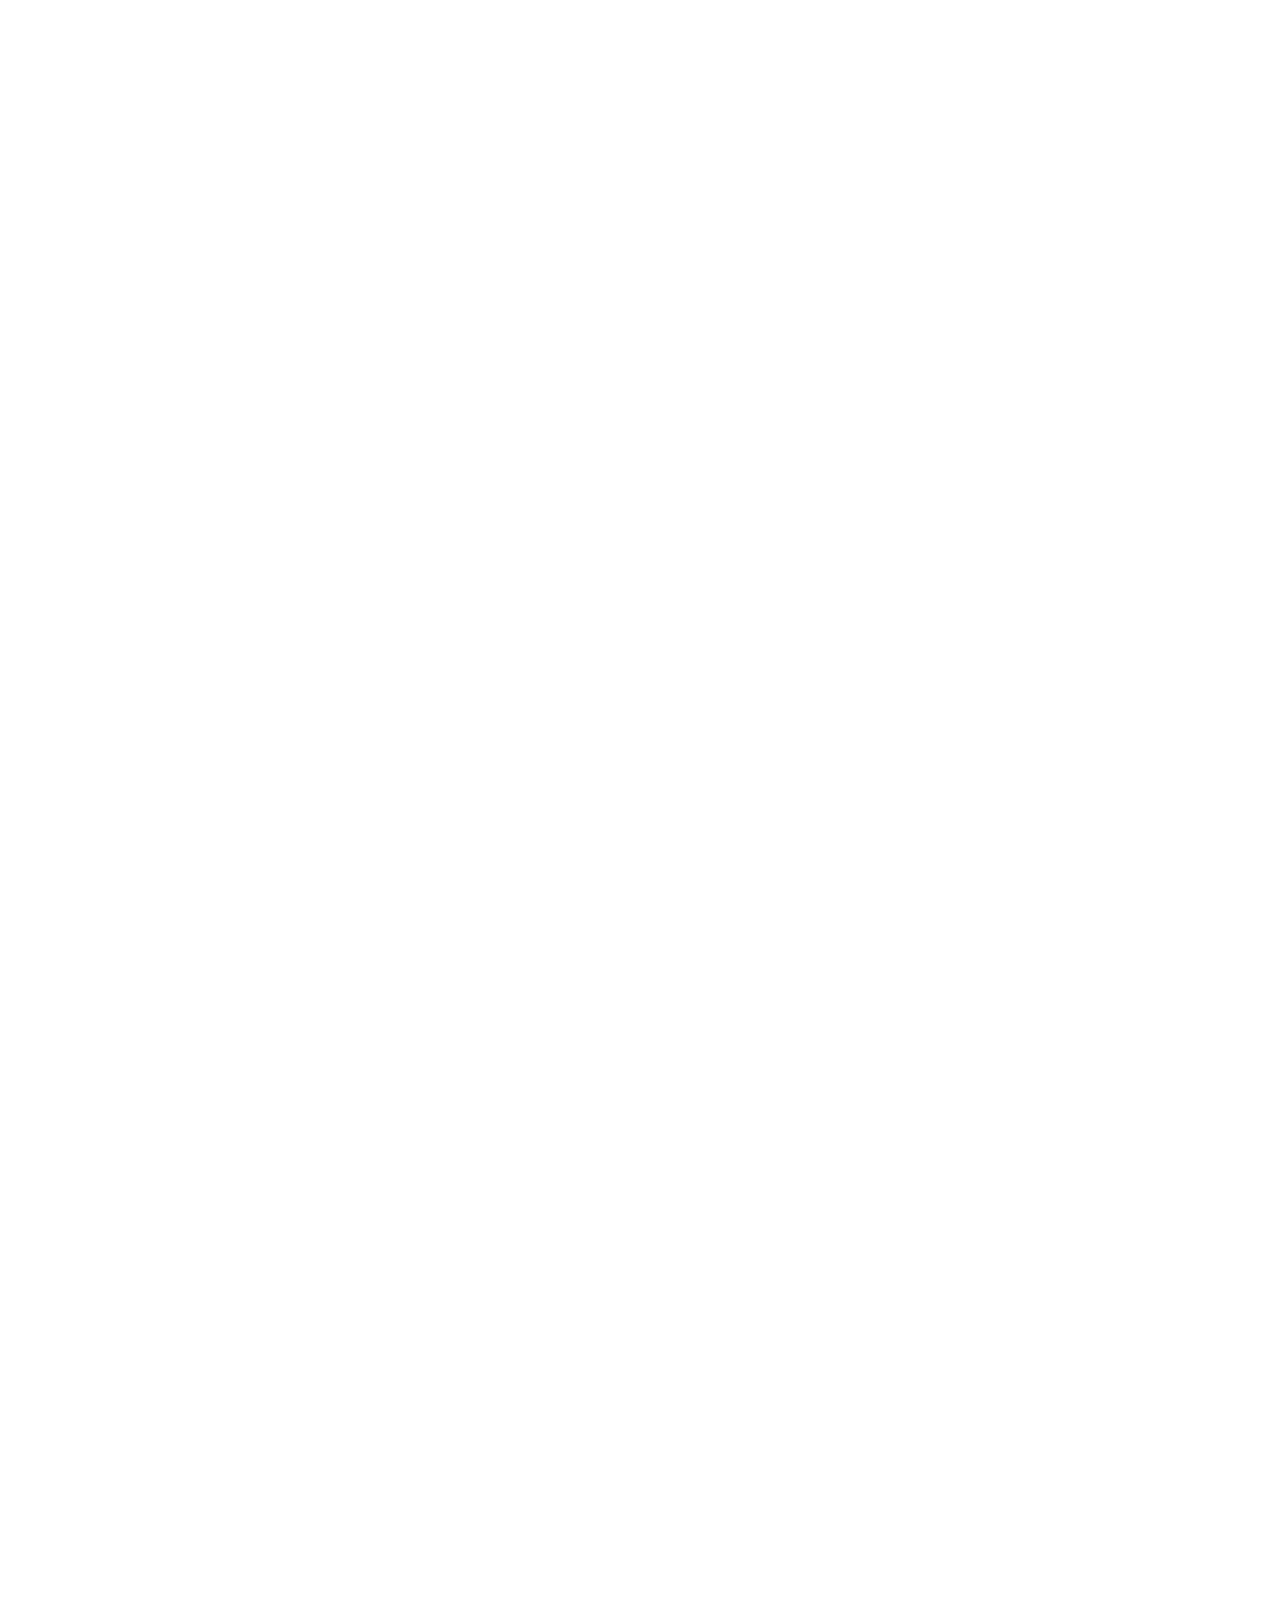
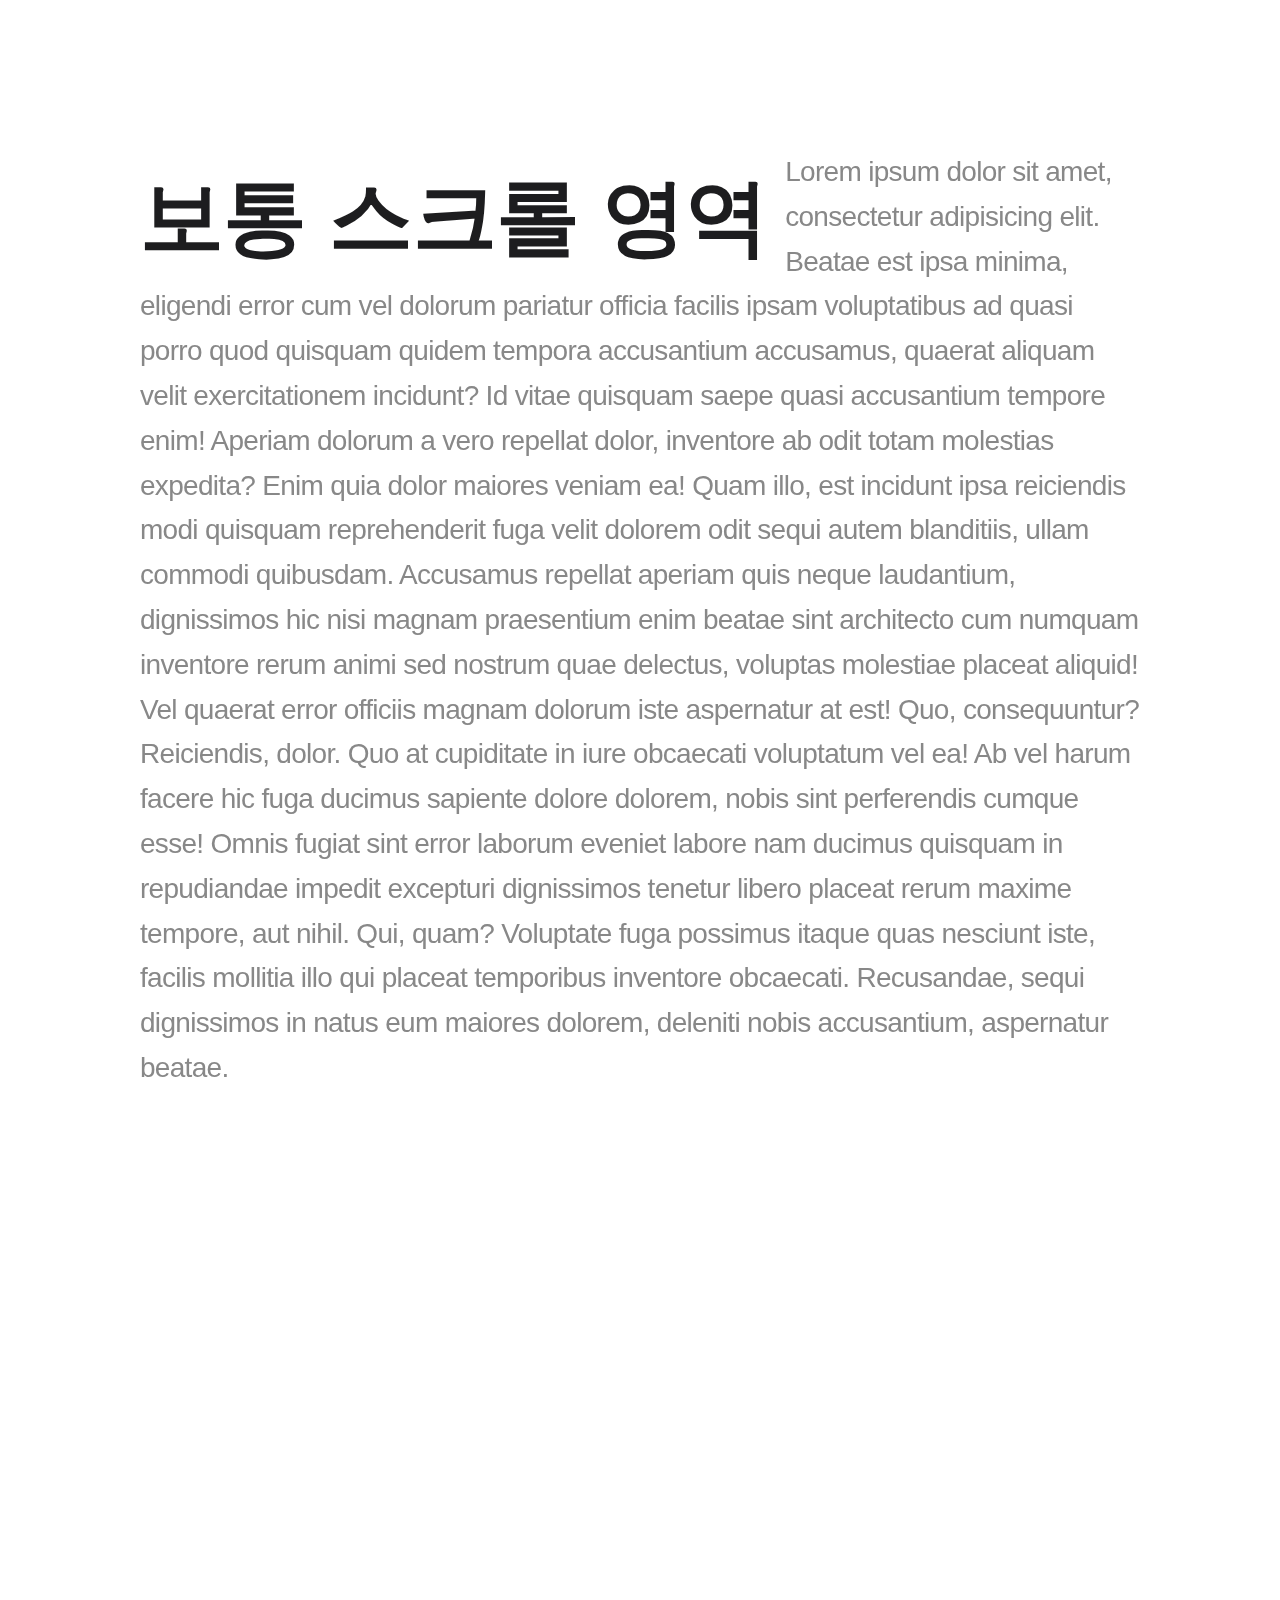
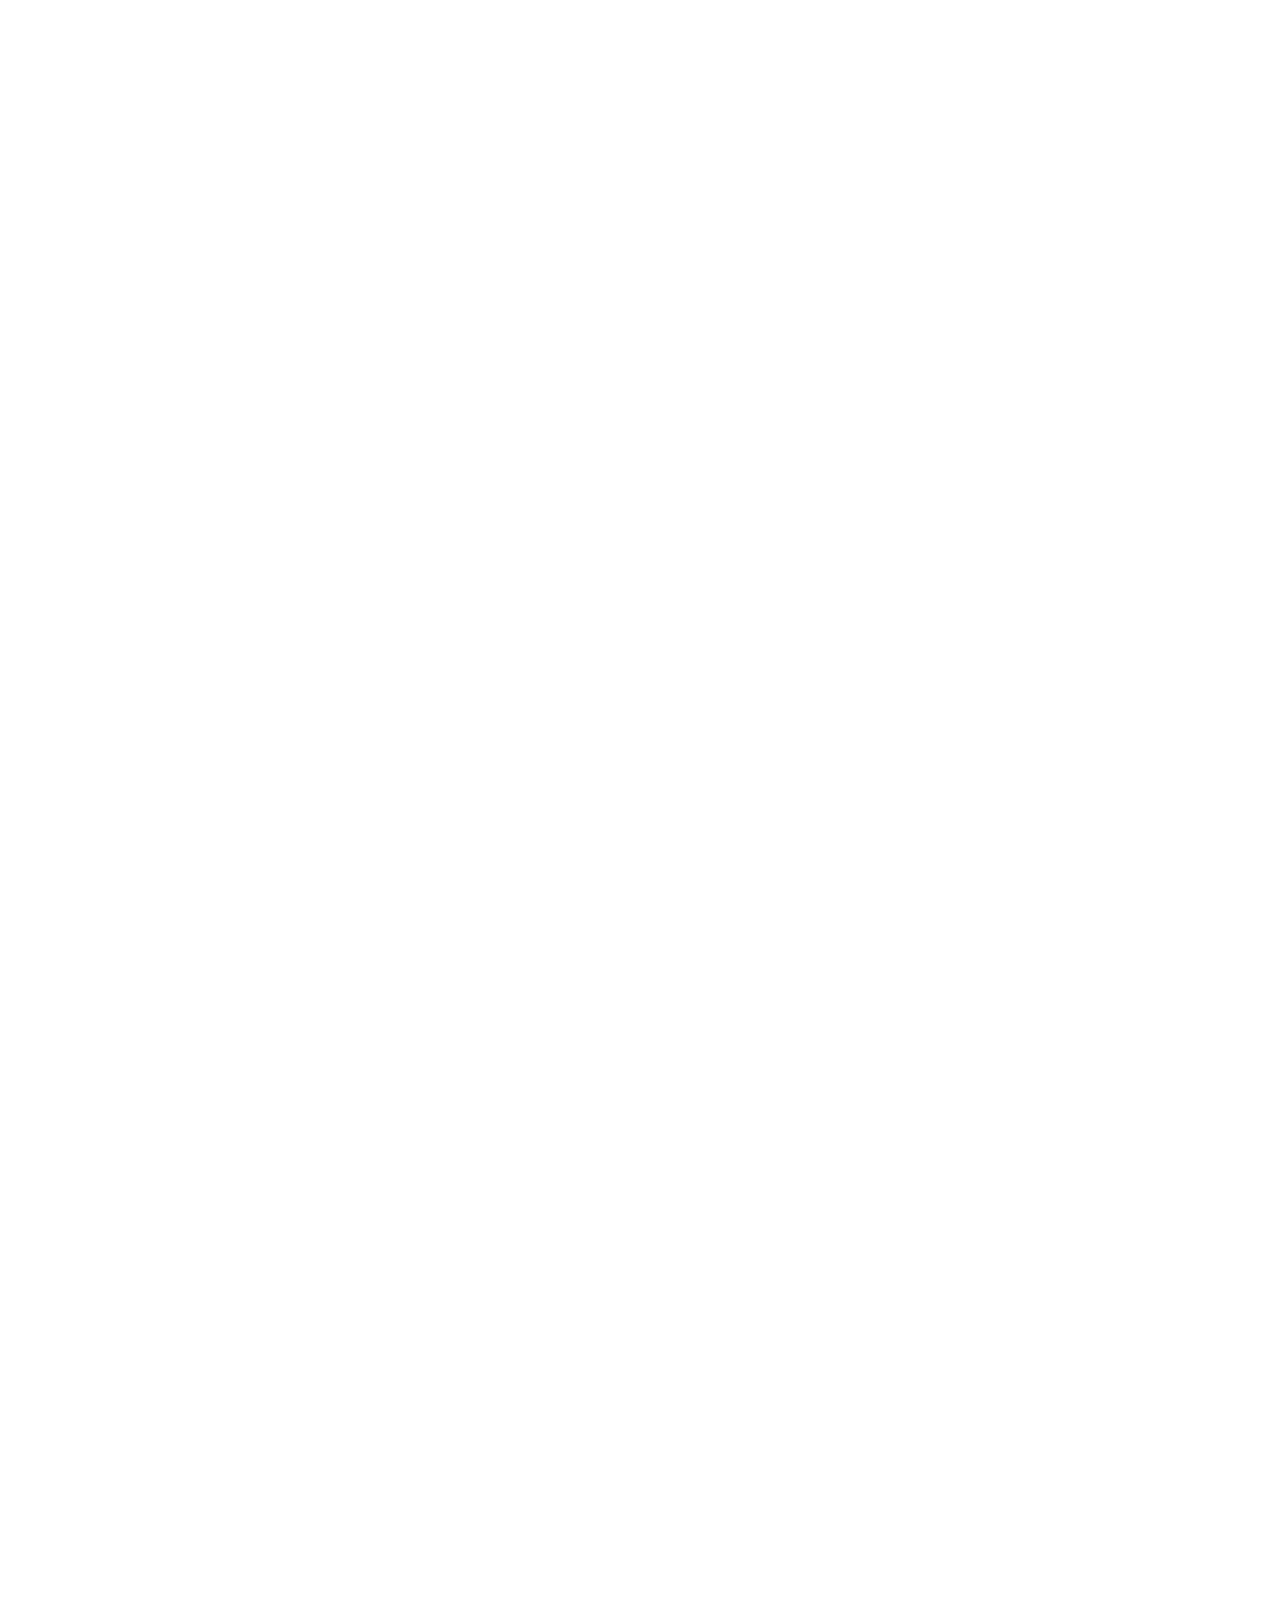
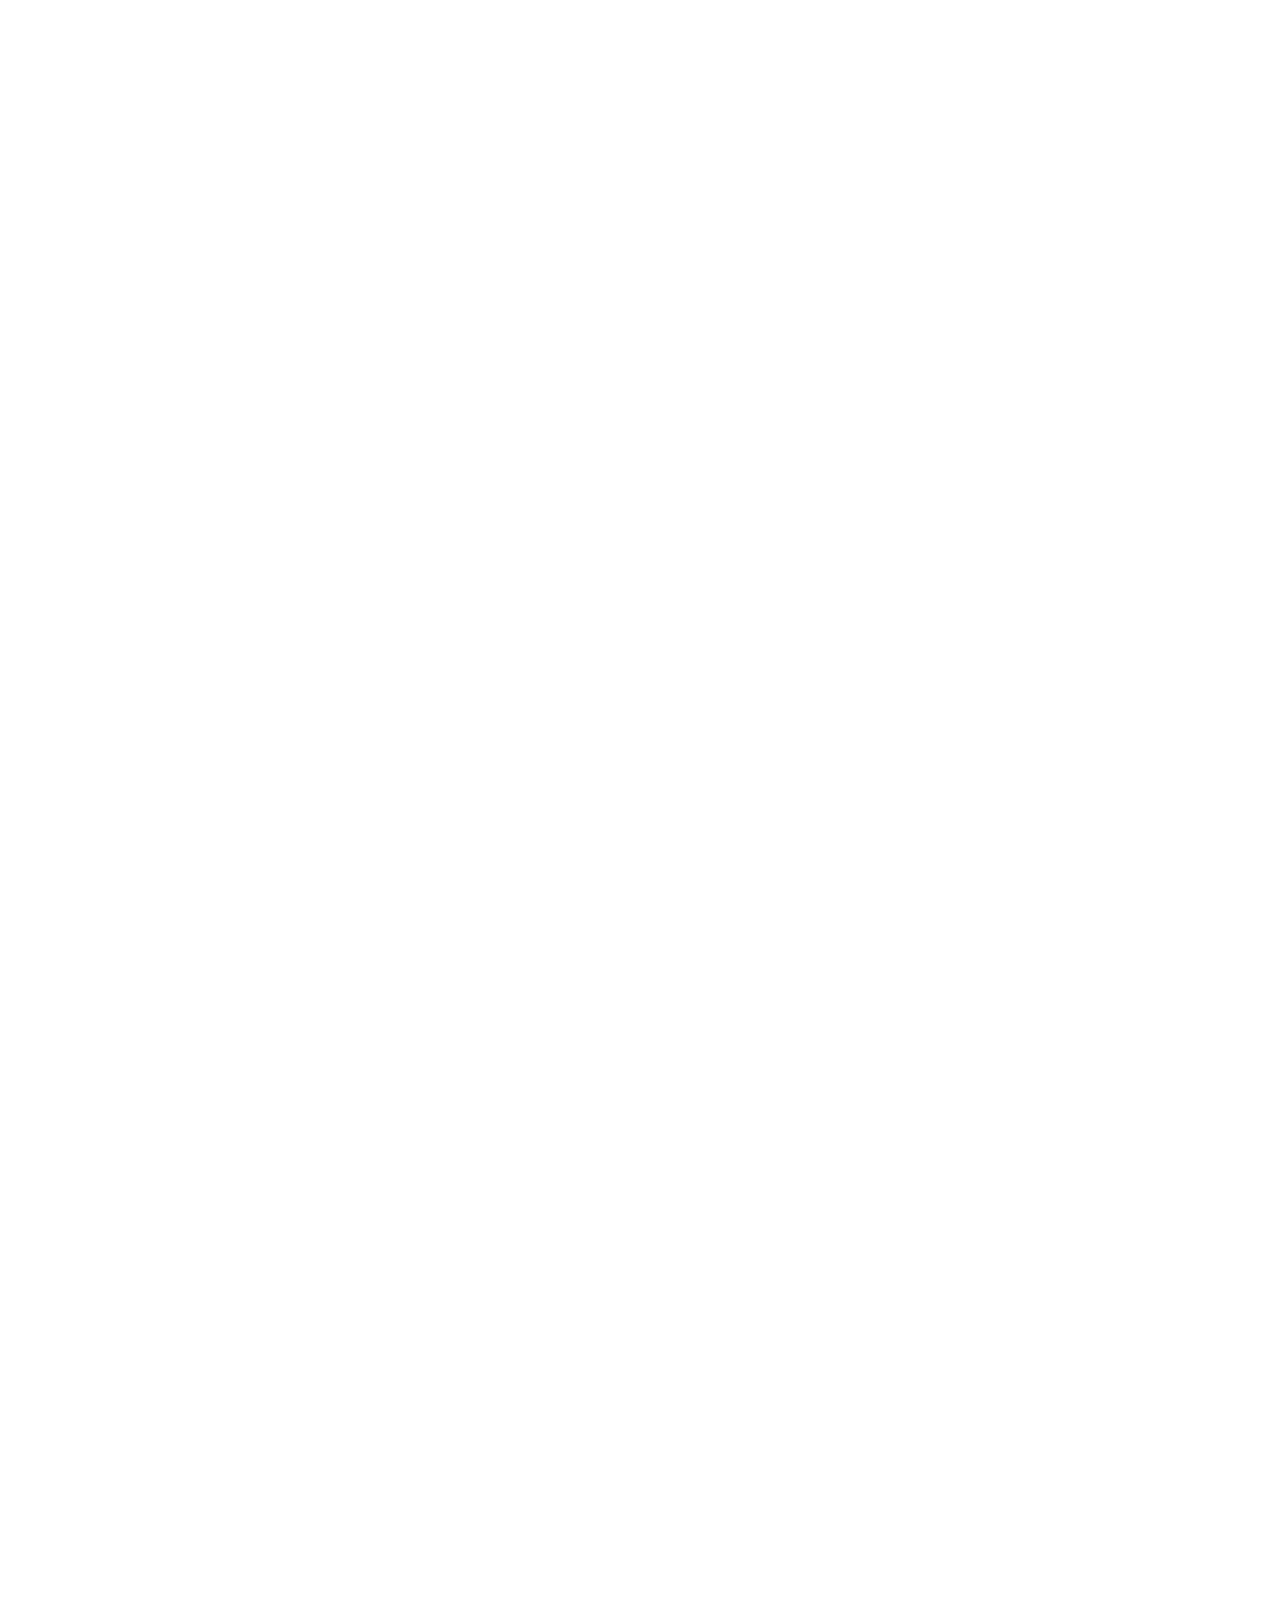
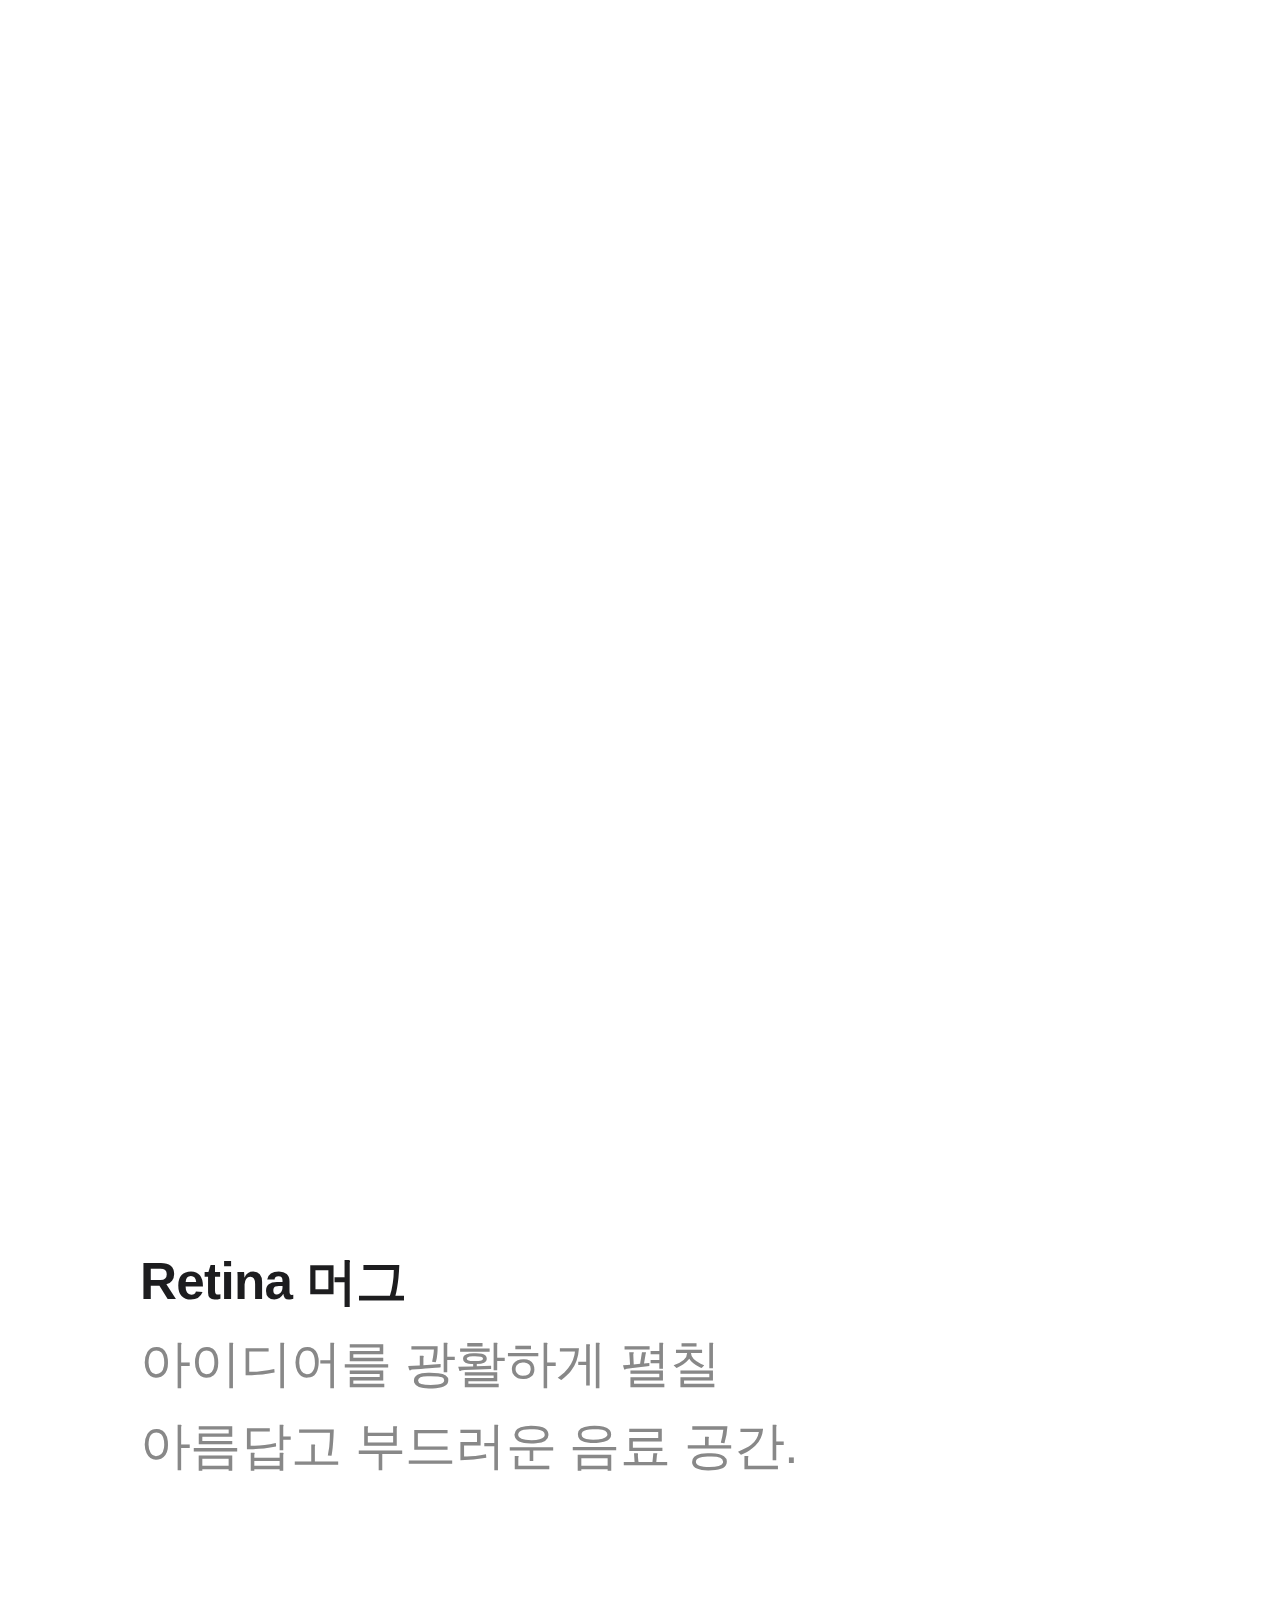
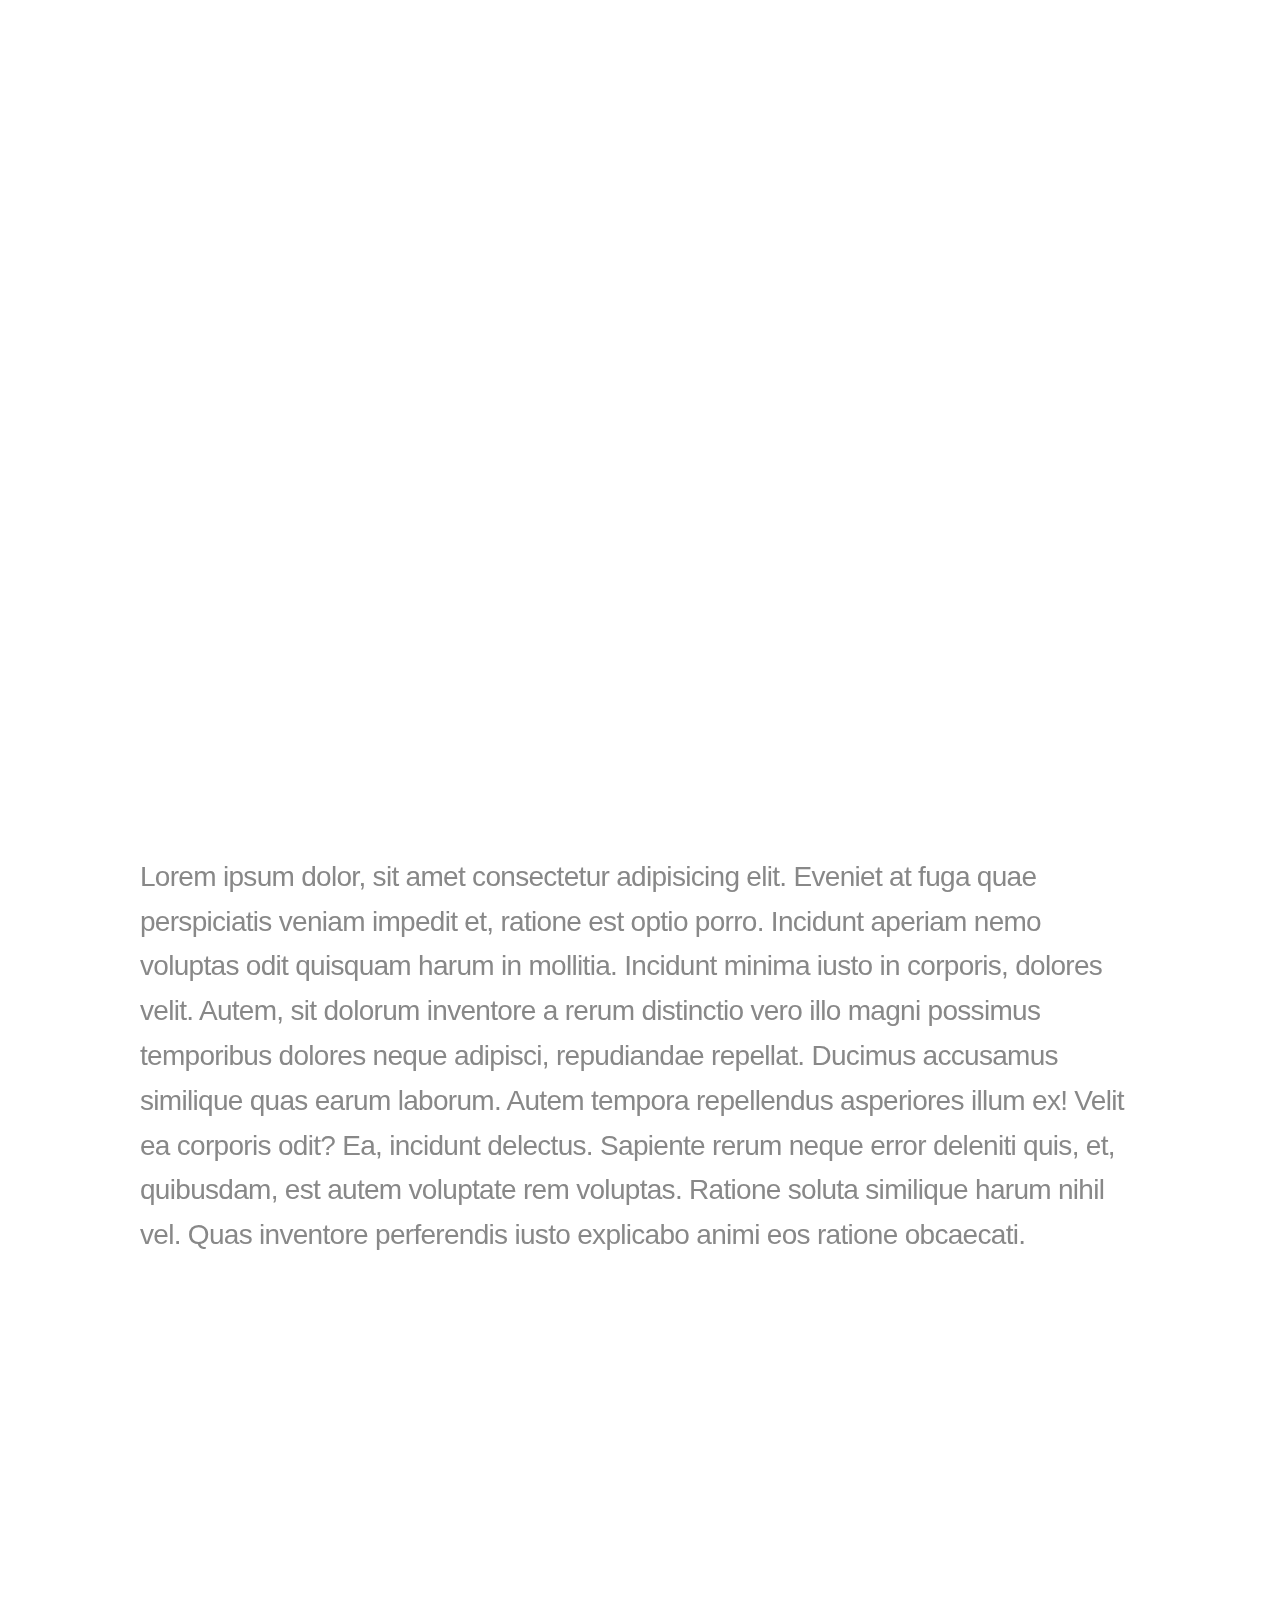
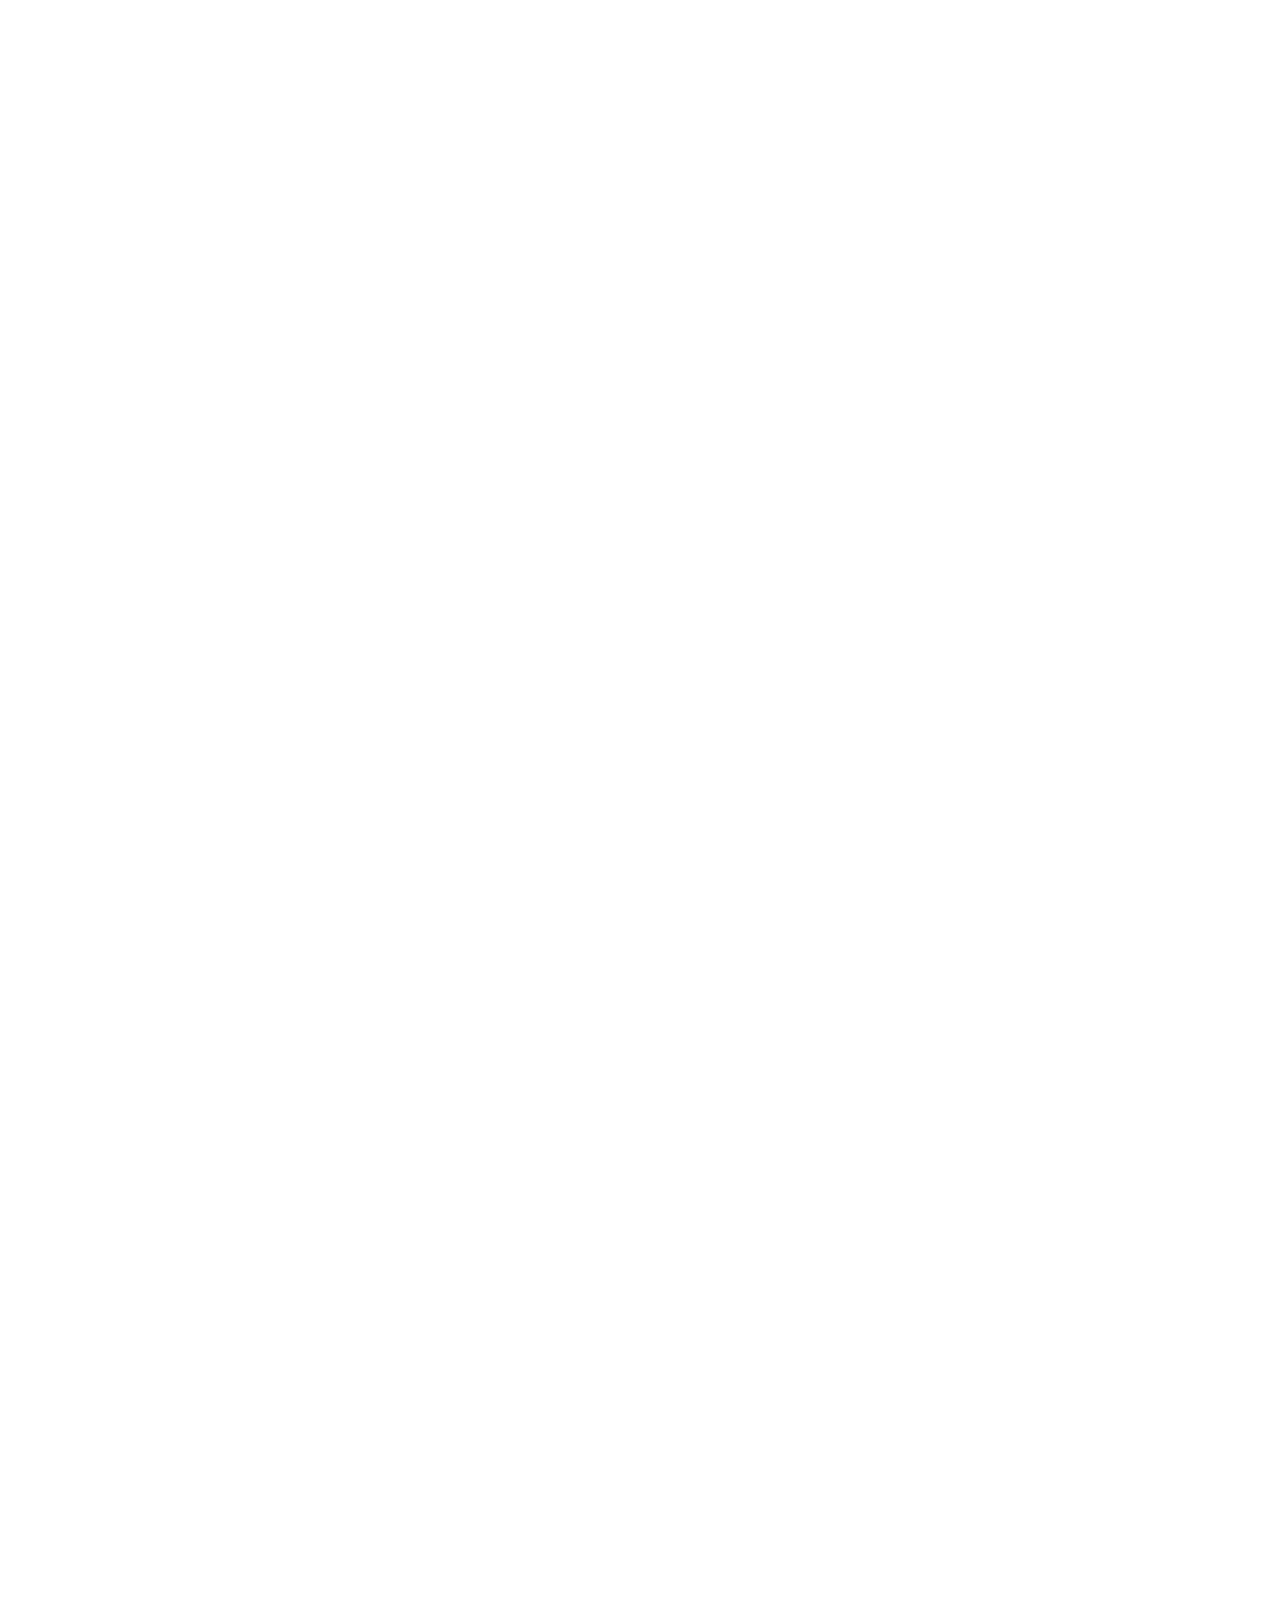
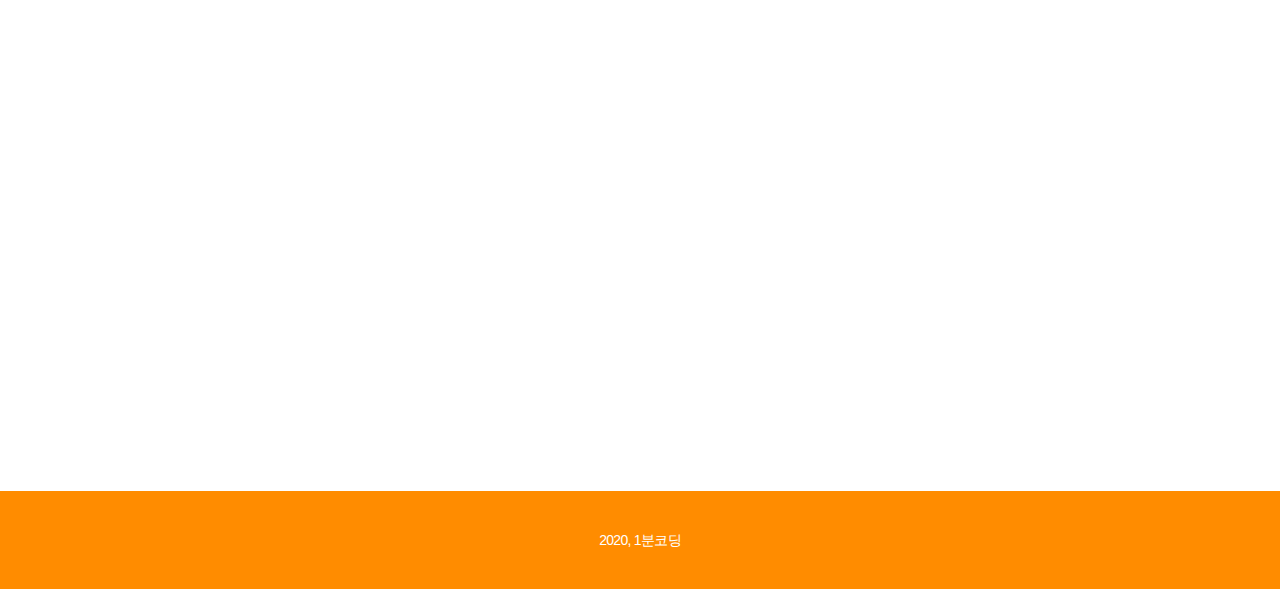
<file: apple-clone-v11/index-imgload.html>
<!DOCTYPE html>
<html>
<head>
	<meta charset="UTF-8">
	<meta name="viewport" content="width=device-width, initial-scale=1.0">
	<meta http-equiv="X-UA-Compatible" content="ie=edge">
	<title>AirMug Pro</title>
	<link href="https://fonts.googleapis.com/css2?family=Noto+Sans+KR:wght@400;900&display=swap" rel="stylesheet">
	<link rel="stylesheet" href="css/default.css">
	<link rel="stylesheet" href="css/main.css">
</head>
<body class="before-load">
	<div class="loading">
		<svg class="loading-circle">
			<circle cx="50%" cy="50%" r="25"></circle>
		</svg>
	</div>
	<div class="container">
		<nav class="global-nav">
			<div class="global-nav-links">
				<a href="#" class="global-nav-item">Rooms</a>
				<a href="#" class="global-nav-item">Ideas</a>
				<a href="#" class="global-nav-item">Stores</a>
				<a href="#" class="global-nav-item">Contact</a>
			</div>
		</nav>
		<nav class="local-nav">
			<div class="local-nav-links">
				<a href="#" class="product-name">AirMug Pro</a>
				<a href="#">개요</a>
				<a href="#">제품사양</a>
				<a href="#">구입하기</a>
			</div>
		</nav>
		<section class="scroll-section" id="scroll-section-0">
			<h1>AirMug Pro</h1>
			<div class="sticky-elem sticky-elem-canvas">
				<canvas id="video-canvas-0" width="1920" height="1080"></canvas>
			</div>
			<div class="sticky-elem main-message a">
				<p>온전히 빠져들게 하는<br>최고급 세라믹</p>
			</div>
			<div class="sticky-elem main-message b">
				<p>주변 맛을 느끼게 해주는<br>주변 맛 허용 모드</p>
			</div>
			<div class="sticky-elem main-message c">
				<p>온종일 편안한<br>맞춤형 손잡이</p>
			</div>
			<div class="sticky-elem main-message d">
				<p>새롭게 입가를<br>찾아온 매혹</p>
			</div>
		</section>
		<section class="scroll-section" id="scroll-section-1">
			<p class="description">
				<strong>보통 스크롤 영역</strong>
				Lorem ipsum dolor sit amet, consectetur adipisicing elit. Beatae est ipsa minima, eligendi error cum vel dolorum pariatur officia facilis ipsam voluptatibus ad quasi porro quod quisquam quidem tempora accusantium accusamus, quaerat aliquam velit exercitationem incidunt? Id vitae quisquam saepe quasi accusantium tempore enim! Aperiam dolorum a vero repellat dolor, inventore ab odit totam molestias expedita? Enim quia dolor maiores veniam ea! Quam illo, est incidunt ipsa reiciendis modi quisquam reprehenderit fuga velit dolorem odit sequi autem blanditiis, ullam commodi quibusdam. Accusamus repellat aperiam quis neque laudantium, dignissimos hic nisi magnam praesentium enim beatae sint architecto cum numquam inventore rerum animi sed nostrum quae delectus, voluptas molestiae placeat aliquid! Vel quaerat error officiis magnam dolorum iste aspernatur at est! Quo, consequuntur? Reiciendis, dolor. Quo at cupiditate in iure obcaecati voluptatum vel ea! Ab vel harum facere hic fuga ducimus sapiente dolore dolorem, nobis sint perferendis cumque esse! Omnis fugiat sint error laborum eveniet labore nam ducimus quisquam in repudiandae impedit excepturi dignissimos tenetur libero placeat rerum maxime tempore, aut nihil. Qui, quam? Voluptate fuga possimus itaque quas nesciunt iste, facilis mollitia illo qui placeat temporibus inventore obcaecati. Recusandae, sequi dignissimos in natus eum maiores dolorem, deleniti nobis accusantium, aspernatur beatae.
			</p>
		</section>
		<section class="scroll-section" id="scroll-section-2">
			<div class="sticky-elem sticky-elem-canvas">
				<canvas id="video-canvas-1" width="1920" height="1080"></canvas>
			</div>
			<div class="sticky-elem main-message a">
				<p>
					<small>편안한 촉감</small>
					입과 하나 되다
				</p>
			</div>
			<div class="sticky-elem desc-message b">
				<p>
					편안한 목넘김을 완성하는 디테일한 여러 구성 요소들, 우리는 이를 하나하나 새롭게 살피고 재구성하는 과정을 거쳐 새로운 수준의 머그, AirMug Pro를 만들었습니다. 입에 뭔가 댔다는 감각은 어느새 사라지고 오롯이 당신과 음료만 남게 되죠.
				</p>
				<div class="pin"></div>
			</div>
			<div class="sticky-elem desc-message c">
				<p>
					디자인 앤 퀄리티 오브 스웨덴,<br>메이드 인 차이나
				</p>
				<div class="pin"></div>
			</div>
		</section>
		<section class="scroll-section" id="scroll-section-3">
			<p class="mid-message">
				<strong>Retina 머그</strong><br>
				아이디어를 광활하게 펼칠<br>
				아름답고 부드러운 음료 공간.
			</p>
			<canvas class="image-blend-canvas" width="1920" height="1080"></canvas>
			<p class="canvas-caption">
				Lorem ipsum dolor, sit amet consectetur adipisicing elit. Eveniet at fuga quae perspiciatis veniam impedit et, ratione est optio porro. Incidunt aperiam nemo voluptas odit quisquam harum in mollitia. Incidunt minima iusto in corporis, dolores velit. Autem, sit dolorum inventore a rerum distinctio vero illo magni possimus temporibus dolores neque adipisci, repudiandae repellat. Ducimus accusamus similique quas earum laborum. Autem tempora repellendus asperiores illum ex! Velit ea corporis odit? Ea, incidunt delectus. Sapiente rerum neque error deleniti quis, et, quibusdam, est autem voluptate rem voluptas. Ratione soluta similique harum nihil vel. Quas inventore perferendis iusto explicabo animi eos ratione obcaecati.
			</p>
		</section>
		<footer class="footer">
			2020, 1분코딩
		</footer>
	</div>

	<script src="js/main-imgload.js"></script>
</body>
</html>
</file>
<file: apple-clone-v11/@ipad-stroke-effect/css/default.css>
@charset 'utf-8';

html {
	font-family: 'Apple SD Gothic Neo', Roboto, 'Noto Sans KR', NanumGothic, 'Malgun Gothic', sans-serif;
	line-height: 1.2;
	word-wrap: break-word;
}
body {
	-webkit-font-smoothing: antialiased;
}
html, body, div, span, applet, object, iframe,
h1, h2, h3, h4, h5, h6, p, blockquote, pre,
a, abbr, acronym, address, big, cite, code,
del, dfn, em, img, ins, kbd, q, s, samp,
small, strike, strong, sub, sup, tt, var,
b, u, i, center,
dl, dt, dd, ol, ul, li,
fieldset, form, label, legend,
table, caption, tbody, tfoot, thead, tr, th, td,
article, aside, canvas, details, embed,
figure, figcaption, footer, header, hgroup,
menu, nav, output, ruby, section, summary,
time, mark, audio, video {
	margin: 0;
	padding: 0;
	border: 0;
}
article, aside, details, figcaption, figure, footer, header, hgroup, menu, nav, section {
	display: block;
}
div, span, article, section, header, footer, aside, p, ul, li, fieldset, legend, label, a, nav, form {
	box-sizing: border-box;
}
ol, ul, li {
	list-style: none;
}
table {
	border-collapse: collapse;
	border-spacing: 0;
}
img {
	max-width: 100%;
	height: auto;
	border: 0;
}
button {
	border: 0;
	background: transparent;
	cursor: pointer;
}
</file>
<file: apple-clone-v11/@ipad-stroke-effect/css/main.css>
@charset 'utf-8';

html {
	font-family: 'Noto Sans KR', sans-serif;
	font-size: 14px;
}
body {
	overflow-x: hidden;
	color: rgb(29, 29, 31);
	letter-spacing: -0.05em;
	background: white;
}
p {
	line-height: 1.6;
}
a {
	color: rgb(29, 29, 31);
	text-decoration: none;
}

.container {
	/* iPhone 가로 스크롤 방지 */
	overflow-x: hidden;
}
.scroll-section {
	position: relative;
	padding-top: 50vh;
	color: #fff;
}
#scroll-section-0 h1 {
	position: relative;
	top: -10vh;
	z-index: 5;
	font-size: 3.5rem;
	text-align: center;
}
.main-message {
	top: 40vh;
	font-size: 2.5rem;
	opacity: 0;
}
.main-message.b {
	font-size: 3.5rem;
}
.main-message.c {
	font-size: 4.5rem;
}
.main-message p {
	font-weight: bold;
	text-align: center;
	line-height: 1.2;
}
.main-message small {
	display: block;
	margin-bottom: 0.5em;
	font-size: 1.2rem;
}
.mid-message {
	max-width: 1000px;
	margin: 0 auto;
	padding: 0 1rem;
	font-size: 2rem;
	color: #888;
}
.sticky-elem {
	display: none;
	position: fixed;
	left: 0;
	width: 100%;
}
#show-scene-0 #scroll-section-0 .sticky-elem,
#show-scene-1 #scroll-section-1 .sticky-elem {
	display: block;
	will-change: transform, opacity;
}
.scroll-effect-end .sticky-elem {
	/* 스크롤 효과가 모두 끝나고, 아래 일반 콘텐츠 영역에서는 sticky-elem들을 모두 안보이도록 */
	display: none !important;
}
.normal-content {
	padding: 20vh 0;
}
.loading {
	display: flex;
	align-items: center;
	justify-content: center;
	position: fixed;
	top: 0;
	right: 0;
	bottom: 0;
	left: 0;
	z-index: 100;
	background: white;
	opacity: 0;
	transition: 0.5s;
}
.before-load .container {
    display: none;
}
.before-load .loading {
	opacity: 1;
}
@keyframes loading-spin {
	100% { transform: rotate(360deg); }
}
@keyframes loading-circle-ani {
	0% { stroke-dashoffset: 157; }
	75% { stroke-dashoffset: -147; }
	100% { stroke-dashoffset: -157; }
}
.loading-circle {
	width: 54px;
	height: 54px;
	animation: loading-spin 3s infinite;
}
.loading-circle circle {
	stroke: black;
	stroke-width: 4;
	/* getTotalLength()로 stroke의 길이를 얻어올 수 있음 */
	stroke-dasharray: 157, 157;
	stroke-dashoffset: 0;
	fill: transparent;
	animation: loading-circle-ani 1s infinite;
}

.pencil-logo {
	left: 50%;
	top: 50%;
	width: 1000vw;
	transform: translate(-10%, -50%);
}
.pencil {
	left: auto;
	top: auto;
	right: -10%;
	bottom: -80%;
	width: 3.5vw;
	transform: rotate(-120deg);
}
.ribbon-path {
	left: 50%;
	top: 50%;
	min-width: 850px;
	transform: translate(-50%, -50%);
}
.ribbon-path path {
	fill: none;
	stroke: #FF0044;
	stroke-width: 62;
	stroke-linecap: round;
	stroke-linejoin: round;
	stroke-dasharray: 1401, 1401;
	stroke-dashoffset: 1401;
}

@media (min-width: 1024px) {
	#scroll-section-0 h1 {
		font-size: 9vw;
	}
	.main-message {
		font-size: 4vw;
	}
	.main-message.b {
		font-size: 7vw;
	}
	.main-message.c {
		font-size: 10vw;
	}
	.main-message small {
		font-size: 1.5vw;
	}
	.mid-message {
		width: 1000px;
		padding: 0;
		font-size: 4vw;
	}
}
</file>
<file: apple-clone-v11/@simple-version/css/default.css>
@charset 'utf-8';

html {
	font-family: 'Apple SD Gothic Neo', Roboto, 'Noto Sans KR', NanumGothic, 'Malgun Gothic', sans-serif;
	line-height: 1.2;
	word-wrap: break-word;
}
body {
	-webkit-font-smoothing: antialiased;
}
html, body, div, span, applet, object, iframe,
h1, h2, h3, h4, h5, h6, p, blockquote, pre,
a, abbr, acronym, address, big, cite, code,
del, dfn, em, img, ins, kbd, q, s, samp,
small, strike, strong, sub, sup, tt, var,
b, u, i, center,
dl, dt, dd, ol, ul, li,
fieldset, form, label, legend,
table, caption, tbody, tfoot, thead, tr, th, td,
article, aside, canvas, details, embed,
figure, figcaption, footer, header, hgroup,
menu, nav, output, ruby, section, summary,
time, mark, audio, video {
	margin: 0;
	padding: 0;
	border: 0;
}
article, aside, details, figcaption, figure, footer, header, hgroup, menu, nav, section {
	display: block;
}
div, span, article, section, header, footer, aside, p, ul, li, fieldset, legend, label, a, nav, form {
	box-sizing: border-box;
}
ol, ul, li {
	list-style: none;
}
table {
	border-collapse: collapse;
	border-spacing: 0;
}
img {
	max-width: 100%;
	height: auto;
	border: 0;
}
button {
	border: 0;
	background: transparent;
	cursor: pointer;
}
</file>
<file: apple-clone-v11/@simple-version/css/simple-main.css>
@charset 'utf-8';

html {
	font-family: 'Noto Sans KR', sans-serif;
	font-size: 14px;
}
body {
	overflow-x: hidden;
	color: rgb(29, 29, 31);
	letter-spacing: -0.05em;
	background: white;
}
p {
	line-height: 1.6;
}
a {
	color: rgb(29, 29, 31);
	text-decoration: none;
}

.container {
	/* iPhone 가로 스크롤 방지 */
	overflow-x: hidden;
}
.scroll-section {
	position: relative;
	padding-top: 50vh;
}
#scroll-section-1 {
	background: #fff000;
}
#scroll-section-0 h1 {
	position: relative;
	top: -10vh;
	z-index: 5;
	font-size: 4rem;
	text-align: center;
}
.main-message {
	top: 35vh;
	margin: 5px 0;
	height: 3em;
	font-size: 2.5rem;
	opacity: 0;
}
.main-message p {
	font-weight: bold;
	text-align: center;
	line-height: 1.2;
}
.main-message small {
	display: block;
	margin-bottom: 0.5em;
	font-size: 1.2rem;
}
.hero-message {
	font-size: 3.5rem;
}
.description {
	max-width: 1000px;
	margin: 0 auto;
	padding: 0 1rem;
	font-size: 1.2rem;
	color: #888;
}
.description strong {
	float: left;
	margin-right: 0.2em;
	font-size: 3rem;
	color: rgb(29, 29, 31);
}
.mid-message {
	max-width: 1000px;
	margin: 0 auto;
	padding: 0 1rem;
	font-size: 2rem;
	color: #888;
}
.mid-message strong {
	color: rgb(29, 29, 31);
}
.footer {
	display: flex;
	align-items: center;
	justify-content: center;
	height: 7rem;
	color: white;
	background: darkorange;
}
.sticky-elem {
	display: none;
	position: fixed;
	left: 0;
	width: 100%;
}
#show-scene-0 #scroll-section-0 .sticky-elem,
#show-scene-1 #scroll-section-1 .sticky-elem {
	display: block;
	will-change: transform, opacity;
}
.scroll-effect-end .sticky-elem {
	/* 스크롤 효과가 모두 끝나고, 아래 일반 콘텐츠 영역에서는 sticky-elem들을 모두 안보이도록 */
	display: none !important;
}
.sticky-elem-canvas {
	top: 0;
	height: 100%;
}
.sticky-elem-canvas canvas {
	position: absolute;
	top: 50%;
	left: 50%;
}
.normal-content {
	padding: 20vh 0;
}
.loading {
	display: flex;
	align-items: center;
	justify-content: center;
	position: fixed;
	top: 0;
	right: 0;
	bottom: 0;
	left: 0;
	z-index: 100;
	background: white;
	opacity: 0;
	transition: 0.5s;
}
.before-load .container {
    display: none;
}
.before-load .loading {
	opacity: 1;
}
@keyframes loading-spin {
	100% { transform: rotate(360deg); }
}
@keyframes loading-circle-ani {
	0% { stroke-dashoffset: 157; }
	75% { stroke-dashoffset: -147; }
	100% { stroke-dashoffset: -157; }
}
.loading-circle {
	width: 54px;
	height: 54px;
	animation: loading-spin 3s infinite;
}
.loading-circle circle {
	stroke: black;
	stroke-width: 4;
	/* getTotalLength()로 stroke의 길이를 얻어올 수 있음 */
	stroke-dasharray: 157, 157;
	stroke-dashoffset: 0;
	fill: transparent;
	animation: loading-circle-ani 1s infinite;
}

@media (min-width: 1024px) {
	#scroll-section-0 h1 {
		font-size: 9vw;
	}
	.main-message {
		font-size: 4vw;
	}
	.main-message small {
		font-size: 1.5vw;
	}
	.hero-message {
		font-size: 6vw;
	}
	.mid-message {
		width: 1000px;
		padding: 0;
		font-size: 4vw;
	}
}
</file>
<file: css/default.css>
@charset 'utf-8';

html {
  font-family: "Apple SD Gothic Neo", Roboto, "Noto Sans KR", NanumGothic,
    "Malgun Gothic", sans-serif;
  line-height: 1.2;
  word-wrap: break-word;
}
body {
  -webkit-font-smoothing: antialiased;
}
html,
body,
div,
span,
applet,
object,
iframe,
h1,
h2,
h3,
h4,
h5,
h6,
p,
blockquote,
pre,
a,
abbr,
acronym,
address,
big,
cite,
code,
del,
dfn,
em,
img,
ins,
kbd,
q,
s,
samp,
small,
strike,
strong,
sub,
sup,
tt,
var,
b,
u,
i,
center,
dl,
dt,
dd,
ol,
ul,
li,
fieldset,
form,
label,
legend,
table,
caption,
tbody,
tfoot,
thead,
tr,
th,
td,
article,
aside,
canvas,
details,
embed,
figure,
figcaption,
footer,
header,
hgroup,
menu,
nav,
output,
ruby,
section,
summary,
time,
mark,
audio,
video {
  margin: 0;
  padding: 0;
  border: 0;
}
article,
aside,
details,
figcaption,
figure,
footer,
header,
hgroup,
menu,
nav,
section {
  display: block;
}
div,
span,
article,
section,
header,
footer,
aside,
p,
ul,
li,
fieldset,
legend,
label,
a,
nav,
form {
  box-sizing: border-box;
}
ol,
ul,
li {
  list-style: none;
}
table {
  border-collapse: collapse;
  border-spacing: 0;
}
img {
  max-width: 100%;
  height: auto;
  border: 0;
}
button {
  border: 0;
  background: transparent;
  cursor: pointer;
}
</file>
<file: css/main.css>
@charset 'utf-8';

html {
  font-family: 'Noto Sans KR', sans-serif;
  font-size: 14px;
}
body {
  overflow-x: hidden;
  color: rgb(29, 29, 31);
  letter-spacing: -0.05em;
  background-color: #fff;
}
p {
  line-height: 1.6;
}
a {
  color: rgb(29, 29, 31);
  text-decoration: none;
}

body.before-load {
  overflow: hidden;
}
.container {
  overflow-x: hidden;
}
.global-nav {
  position: absolute;
  top: 0;
  left: 0;
  width: 100%;
  height: 44px;
  padding: 0 1rem;
  z-index: 10;
}
.local-nav {
  position: absolute;
  top: 45px;
  left: 0;
  width: 100%;
  height: 52px;
  padding: 0 1rem;
  border-bottom: 1px solid #ddd;
  z-index: 11;
}
.local-nav-sticky .local-nav {
  position: fixed;
  top: 0;
  background-color: rgba(255, 255, 255, 0.1);
  backdrop-filter: saturate(180%) blur(15px);
  -webkit-backdrop-filter: saturate(180%) blur(15px);
  -moz-backdrop-filter: saturate(180%) blur(15px);
  -o-backdrop-filter: saturate(180%) blur(15px);
}
.global-nav-links,
.local-nav-links {
  display: flex;
  align-items: center;
  max-width: 1000px;
  height: 100%;
  margin: 0 auto;
}
.global-nav-links {
  justify-content: space-between;
}
.local-nav-links .product-name {
  margin-right: auto;
  font-size: 1.4rem;
  font-weight: bold;
}
.local-nav-links a {
  font-size: 0.8rem;
}
.local-nav-links a:not(.product-name) {
  margin-left: 2em;
}
.scroll-section {
  padding-top: 50vh;
  position: relative;
}
#scroll-section-0 h1 {
  position: relative;
  top: -10vh;
  font-size: 4rem;
  text-align: center;
  z-index: 5;
}
.main-message {
  display: flex;
  align-items: center;
  justify-content: center;
  margin: 5px 0;
  height: 3em;
  font-size: 2.5rem;
  opacity: 0;
  top: 35vh;
}
.main-message p {
  font-weight: bold;
  text-align: center;
  line-height: 1.2;
}
.main-message small {
  display: block;
  margin-bottom: 0.5em;
  font-size: 1.2rem;
}
#scroll-section-2 .main-message {
  font-size: 3.5rem;
}
.description {
  max-width: 1000px;
  margin: 0 auto;
  padding: 0 1rem;
  font-size: 1.2rem;
  color: #888;
}
.description strong {
  float: left;
  margin-right: 0.2em;
  font-size: 3rem;
  color: rgb(29, 29, 31);
}
.desc-message {
  width: 50%;
  font-weight: bold;
  opacity: 0;
}
.pin {
  width: 1px;
  height: 100px;
  background-color: rgb(29, 29, 31);
}
#scroll-section-2 .b {
  top: 10%;
  left: 40%;
}
#scroll-section-2 .c {
  top: 15%;
  left: 45%;
}
.mid-message {
  max-width: 1000px;
  margin: 0 auto;
  padding: 0 1rem;
  font-size: 2rem;
  color: #888;
}
.mid-message strong {
  color: rgb(29, 29, 31);
}
.canvas-caption {
  max-width: 1000px;
  margin: -24rem auto 0;
  padding: 0 1rem;
  font-size: 1.2rem;
  color: #888;
}
.footer {
  display: flex;
  justify-content: center;
  align-items: center;
  height: 7rem;
  color: #fff;
  background-color: darkorange;
}
.sticky-elem {
  display: none;
  position: fixed;
  left: 0;
  width: 100%;
}
#show-scene-0 #scroll-section-0 .sticky-elem,
#show-scene-1 #scroll-section-1 .sticky-elem,
#show-scene-2 #scroll-section-2 .sticky-elem,
#show-scene-3 #scroll-section-3 .sticky-elem {
  display: block;
  will-change: transform, opacity;
}
.scroll-effect-end .sticky-elem {
  display: none !important;
}
.sticky-elem-canvas {
  top: 0;
  height: 100vh;
}
.sticky-elem-canvas canvas {
  position: absolute;
  top: 50%;
  left: 50%;
}
.image-blend-canvas.sticky {
  position: fixed;
}
#scroll-section-3 {
  display: flex;
  flex-direction: column;
  align-items: center;
  gap: 200px;
}
.loading {
  display: flex;
  justify-content: center;
  align-items: center;
  position: fixed;
  top: 0;
  right: 0;
  bottom: 0;
  left: 0;
  z-index: 100;
  background-color: #fff;
  opacity: 0;
  transition: 0.5s;
}
.before-load .container {
  display: none;
}
.before-load .loading {
  opacity: 1;
}
@keyframes loading-spin {
  100% {
    transform: rotate(360deg);
  }
}
@keyframes loading-circle-ani {
  0% {
    stroke-dashoffset: 157;
  }
  75% {
    stroke-dashoffset: -147;
  }
  100% {
    stroke-dashoffset: -157;
  }
}
.loading-circle {
  width: 54px;
  height: 54px;
  animation: loading-spin 3s infinite;
}
.loading-circle circle {
  stroke: #000;
  stroke-width: 4;
  /* getTotalLength()로 stroke의 길이를 얻어올 수 있음 */
  stroke-dasharray: 157;
  stroke-dashoffset: 0;
  fill: none;
  animation: loading-circle-ani 1s infinite;
}
.normal-content {
  margin-bottom: 10rem;
}

@media (min-width: 1024px) {
  #scroll-section-0 h1 {
    font-size: 9vw;
  }
  .main-message {
    font-size: 4vw;
  }
  .description {
    padding: 0;
    font-size: 2rem;
  }
  .description strong {
    font-size: 6rem;
  }
  #scroll-section-2 .main-message {
    font-size: 6vw;
  }
  .main-message small {
    font-size: 1.5vw;
  }
  .desc-message {
    width: 20%;
  }
  #scroll-section-2 .b {
    top: 20%;
    left: 53%;
  }
  #scroll-section-2 .c {
    left: 55%;
  }
  .mid-message {
    padding: 0;
    width: 1000px;
    font-size: 4vw;
  }
  .canvas-caption {
    margin-top: -8rem;
    padding: 0;
    font-size: 2rem;
  }
}
</file>
<file: apple-clone-v11/css/default.css>
@charset 'utf-8';

html {
	font-family: 'Apple SD Gothic Neo', Roboto, 'Noto Sans KR', NanumGothic, 'Malgun Gothic', sans-serif;
	line-height: 1.2;
	word-wrap: break-word;
}
body {
	-webkit-font-smoothing: antialiased;
}
html, body, div, span, applet, object, iframe,
h1, h2, h3, h4, h5, h6, p, blockquote, pre,
a, abbr, acronym, address, big, cite, code,
del, dfn, em, img, ins, kbd, q, s, samp,
small, strike, strong, sub, sup, tt, var,
b, u, i, center,
dl, dt, dd, ol, ul, li,
fieldset, form, label, legend,
table, caption, tbody, tfoot, thead, tr, th, td,
article, aside, canvas, details, embed,
figure, figcaption, footer, header, hgroup,
menu, nav, output, ruby, section, summary,
time, mark, audio, video {
	margin: 0;
	padding: 0;
	border: 0;
}
article, aside, details, figcaption, figure, footer, header, hgroup, menu, nav, section {
	display: block;
}
div, span, article, section, header, footer, aside, p, ul, li, fieldset, legend, label, a, nav, form {
	box-sizing: border-box;
}
ol, ul, li {
	list-style: none;
}
table {
	border-collapse: collapse;
	border-spacing: 0;
}
img {
	max-width: 100%;
	height: auto;
	border: 0;
}
button {
	border: 0;
	background: transparent;
	cursor: pointer;
}
</file>
<file: apple-clone-v11/css/main.css>
@charset 'utf-8';

html {
	font-family: 'Noto Sans KR', sans-serif;
	font-size: 14px;
}
body {
	overflow-x: hidden;
	color: rgb(29, 29, 31);
	letter-spacing: -0.05em;
	background: white;
}
p {
	line-height: 1.6;
}
a {
	color: rgb(29, 29, 31);
	text-decoration: none;
}

body.before-load {
	overflow: hidden;
}
.container {
	/* iPhone 가로 스크롤 방지 */
	overflow-x: hidden;
}
.global-nav {
	position: absolute;
	top: 0;
	left: 0;
	z-index: 10;
	width: 100%;
	height: 44px;
	padding: 0 1rem;
}
.local-nav {
	position: absolute;
	top: 45px;
	left: 0;
	z-index: 11;
	width: 100%;
	height: 52px;
	padding: 0 1rem;
	border-bottom: 1px solid #ddd;
}
.local-nav-sticky .local-nav {
	position: fixed;
	top: 0;
	background: rgba(255, 255, 255, 0.1);
	/* for iPhone */
	-webkit-backdrop-filter: saturate(180%) blur(15px);
	-moz-backdrop-filter: saturate(180%) blur(15px);
	-o-backdrop-filter: saturate(180%) blur(15px);
	backdrop-filter: saturate(180%) blur(15px);
}
.global-nav-links,
.local-nav-links {
	display: flex;
	align-items: center;
	max-width: 1000px;
	height: 100%;
	margin: 0 auto;
}
.global-nav-links {
	justify-content: space-between;
}
.local-nav-links .product-name {
	margin-right: auto;
	font-size: 1.4rem;
	font-weight: bold;
}
.local-nav-links a {
	font-size: 0.8rem;
}
.local-nav-links a:not(.product-name) {
	margin-left: 2em;
}
.scroll-section {
	position: relative;
	padding-top: 50vh;
}
#scroll-section-0 h1 {
	position: relative;
	top: -10vh;
	z-index: 5;
	font-size: 4rem;
	text-align: center;
}
.main-message {
	display: flex;
	align-items: center;
	justify-content: center;
	top: 35vh;
	margin: 5px 0;
	height: 3em;
	font-size: 2.5rem;
	opacity: 0;
}
.main-message p {
	font-weight: bold;
	text-align: center;
	line-height: 1.2;
}
.main-message small {
	display: block;
	margin-bottom: 0.5em;
	font-size: 1.2rem;
}
#scroll-section-2 .main-message {
	font-size: 3.5rem;
}
.description {
	max-width: 1000px;
	margin: 0 auto;
	padding: 0 1rem;
	font-size: 1.2rem;
	color: #888;
}
.description strong {
	float: left;
	margin-right: 0.2em;
	font-size: 3rem;
	color: rgb(29, 29, 31);
}
.sticky-elem.desc-message {
	width: 45%;
	font-weight: bold;
	opacity: 0;
}
.pin {
	width: 1px;
	height: 100px;
	background: rgb(29, 29, 31);
}
#scroll-section-2 .b {
	top: 10%;
	left: 40%;
}
#scroll-section-2 .c {
	top: 15%;
	left: 45%;
}
.mid-message {
	max-width: 1000px;
	margin: 0 auto;
	padding: 0 1rem;
	font-size: 2rem;
	color: #888;
}
.mid-message strong {
	color: rgb(29, 29, 31);
}
.canvas-caption {
	max-width: 1000px;
	margin: -24rem auto 0;
	padding: 0 1rem;
	font-size: 1.2rem;
	color: #888;
}
.footer {
	display: flex;
	align-items: center;
	justify-content: center;
	height: 7rem;
	color: white;
	background: darkorange;
}
.sticky-elem {
	display: none;
	position: fixed;
	left: 0;
	width: 100%;
}
#show-scene-0 #scroll-section-0 .sticky-elem,
#show-scene-1 #scroll-section-1 .sticky-elem,
#show-scene-2 #scroll-section-2 .sticky-elem,
#show-scene-3 #scroll-section-3 .sticky-elem {
	display: block;
	will-change: transform, opacity;
}
.scroll-effect-end .sticky-elem {
	/* 스크롤 효과가 모두 끝나고, 아래 일반 콘텐츠 영역에서는 sticky-elem들을 모두 안보이도록 */
	display: none !important;
}
.sticky-elem-canvas {
	top: 0;
	height: 100%;
}
.sticky-elem-canvas canvas {
	position: absolute;
	top: 50%;
	left: 50%;
}
#scroll-section-3 {
	display: flex;
	flex-direction: column;
	align-items: center;
}
.image-blend-canvas.sticky {
	position: fixed;
	top: 0;
	z-index: 10;
}
.loading {
	display: flex;
	align-items: center;
	justify-content: center;
	position: fixed;
	top: 0;
	right: 0;
	bottom: 0;
	left: 0;
	z-index: 100;
	background: white;
	opacity: 0;
	transition: 0.5s;
}
.before-load .container {
    display: none;
}
.before-load .loading {
	opacity: 1;
}
@keyframes loading-spin {
	100% { transform: rotate(360deg); }
}
@keyframes loading-circle-ani {
	0% { stroke-dashoffset: 157; }
	75% { stroke-dashoffset: -147; }
	100% { stroke-dashoffset: -157; }
}
.loading-circle {
	width: 54px;
	height: 54px;
	animation: loading-spin 3s infinite;
}
.loading-circle circle {
	stroke: black;
	stroke-width: 4;
	/* getTotalLength()로 stroke의 길이를 얻어올 수 있음 */
	stroke-dasharray: 157, 157;
	stroke-dashoffset: 0;
	fill: transparent;
	animation: loading-circle-ani 1s infinite;
	/* transition: 1s; */
}
/* .loading-circle:hover circle {
	stroke-dashoffset: -157;
} */

.normal-content {
	margin-bottom: 10rem;
}

@media (min-width: 1024px) {
	#scroll-section-0 h1 {
		font-size: 9vw;
	}
	.main-message {
		font-size: 4vw;
	}
	.description {
		padding: 0;
		font-size: 2rem;
	}
	.description strong {
		font-size: 6rem;
	}
	#scroll-section-2 .main-message {
		font-size: 6vw;
	}
	.main-message small {
		font-size: 1.5vw;
	}
	.sticky-elem.desc-message {
		width: 20%;
	}
	#scroll-section-2 .b {
		top: 20%;
		left: 53%;
	}
	#scroll-section-2 .c {
		left: 55%;
	}
	.mid-message {
		width: 1000px;
		padding: 0;
		font-size: 4vw;
	}
	.canvas-caption {
		margin-top: -8rem;
		padding: 0;
		font-size: 2rem;
	}
}
</file>
